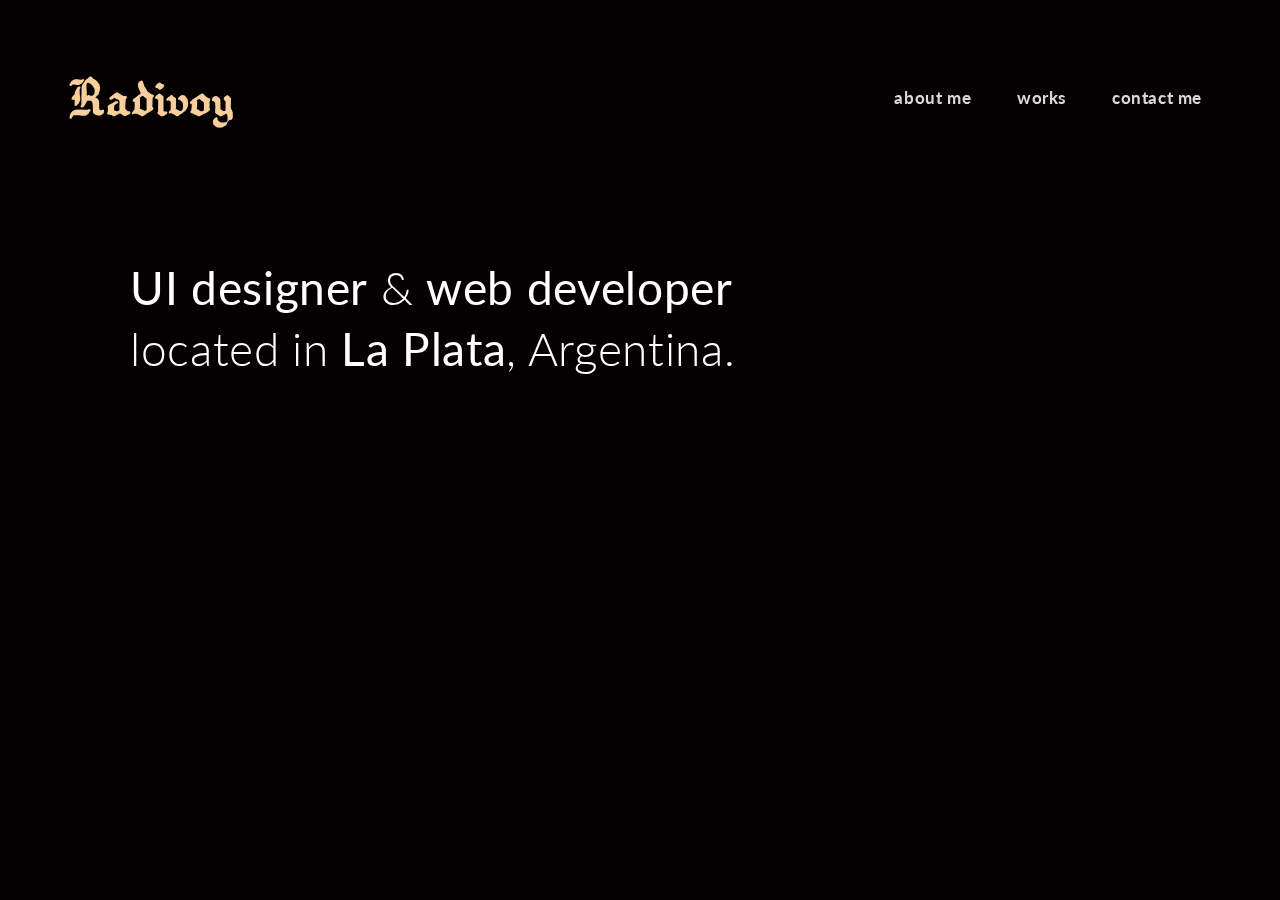
<file: index.html>
<!DOCTYPE html>
<!--[if lt IE 7 ]> <html class="ie ie6 ie-lt10 ie-lt9 ie-lt8 ie-lt7 no-js" lang="en-GB"> <![endif]--><!--[if IE 7 ]>    <html class="ie ie7 ie-lt10 ie-lt9 ie-lt8 no-js" lang="en-GB"> <![endif]--><!--[if IE 8 ]>    <html class="ie ie8 ie-lt10 ie-lt9 no-js" lang="en-GB"> <![endif]--><!--[if IE 9 ]>    <html class="ie ie9 ie-lt10 no-js" lang="en-GB"> <![endif]--><!--[if gt IE 9]><!--><html class="no-js" lang="en-GB">
<!--<![endif]-->
<!-- the "no-js" class is for Modernizr. -->

<head id="www-sitename-com" data-template-set="html5-reset-wordpress-theme">

	<meta charset="UTF-8">

	<!-- Always force latest IE rendering engine (even in intranet) -->
	<!--[if IE ]>
	<meta http-equiv="X-UA-Compatible" content="IE=edge">
	<![endif]-->

	
	<title>Radivoy</title>

	<meta name="title" content="Radivoy">

	<!--Google will often use this as its description of your page/site. Make it good.-->
	<meta name="description" content="UI designer &amp; web developer">

	<meta http-equiv="Content-Security-Policy" content="upgrade-insecure-requests">

	<meta name="viewport" content="initial-scale=1, maximum-scale=1">

		

	<meta name="Copyright" content="Copyright &copy; Radivoy 2022. All Rights Reserved.">

	<link rel="profile" href="http://gmpg.org/xfn/11">
	<link rel="pingback" href="https://radivoy.github.io/radivoy_static/xmlrpc.php">
	<link rel="icon" type="image/gif" href="https://radivoy.github.io/radivoy_static/wp-content/themes/radivoy/imgs/r.gif">

	<meta name="robots" content="max-image-preview:large">
<link rel="alternate" href="https://radivoy.github.io/radivoy_static/es/" hreflang="es">
<link rel="alternate" href="https://radivoy.github.io/radivoy_static/" hreflang="en">
<link rel="dns-prefetch" href="//ajax.googleapis.com">
<link rel="dns-prefetch" href="//www.google.com">
<link rel="dns-prefetch" href="//fonts.googleapis.com">
<link rel="dns-prefetch" href="//use.fontawesome.com">
<link rel="dns-prefetch" href="//s.w.org">
<link rel="alternate" type="application/rss+xml" title="Radivoy &raquo; Feed" href="https://radivoy.github.io/radivoy_static/feed/">
<link rel="alternate" type="application/rss+xml" title="Radivoy &raquo; Comments Feed" href="https://radivoy.github.io/radivoy_static/comments/feed/">
		<script type="text/javascript">
			window._wpemojiSettings = {"baseUrl":"https:\/\/s.w.org\/images\/core\/emoji\/13.1.0\/72x72\/","ext":".png","svgUrl":"https:\/\/s.w.org\/images\/core\/emoji\/13.1.0\/svg\/","svgExt":".svg","source":{"concatemoji":"https:\/\/radivoy.github.io\/radivoy_static\/wp-includes\/js\/wp-emoji-release.min.js?ver=5.8.3"}};
			!function(e,a,t){var n,r,o,i=a.createElement("canvas"),p=i.getContext&&i.getContext("2d");function s(e,t){var a=String.fromCharCode;p.clearRect(0,0,i.width,i.height),p.fillText(a.apply(this,e),0,0);e=i.toDataURL();return p.clearRect(0,0,i.width,i.height),p.fillText(a.apply(this,t),0,0),e===i.toDataURL()}function c(e){var t=a.createElement("script");t.src=e,t.defer=t.type="text/javascript",a.getElementsByTagName("head")[0].appendChild(t)}for(o=Array("flag","emoji"),t.supports={everything:!0,everythingExceptFlag:!0},r=0;r<o.length;r++)t.supports[o[r]]=function(e){if(!p||!p.fillText)return!1;switch(p.textBaseline="top",p.font="600 32px Arial",e){case"flag":return s([127987,65039,8205,9895,65039],[127987,65039,8203,9895,65039])?!1:!s([55356,56826,55356,56819],[55356,56826,8203,55356,56819])&&!s([55356,57332,56128,56423,56128,56418,56128,56421,56128,56430,56128,56423,56128,56447],[55356,57332,8203,56128,56423,8203,56128,56418,8203,56128,56421,8203,56128,56430,8203,56128,56423,8203,56128,56447]);case"emoji":return!s([10084,65039,8205,55357,56613],[10084,65039,8203,55357,56613])}return!1}(o[r]),t.supports.everything=t.supports.everything&&t.supports[o[r]],"flag"!==o[r]&&(t.supports.everythingExceptFlag=t.supports.everythingExceptFlag&&t.supports[o[r]]);t.supports.everythingExceptFlag=t.supports.everythingExceptFlag&&!t.supports.flag,t.DOMReady=!1,t.readyCallback=function(){t.DOMReady=!0},t.supports.everything||(n=function(){t.readyCallback()},a.addEventListener?(a.addEventListener("DOMContentLoaded",n,!1),e.addEventListener("load",n,!1)):(e.attachEvent("onload",n),a.attachEvent("onreadystatechange",function(){"complete"===a.readyState&&t.readyCallback()})),(n=t.source||{}).concatemoji?c(n.concatemoji):n.wpemoji&&n.twemoji&&(c(n.twemoji),c(n.wpemoji)))}(window,document,window._wpemojiSettings);
		</script>
		<style type="text/css">img.wp-smiley,
img.emoji {
	display: inline !important;
	border: none !important;
	box-shadow: none !important;
	height: 1em !important;
	width: 1em !important;
	margin: 0 .07em !important;
	vertical-align: -0.1em !important;
	background: none !important;
	padding: 0 !important;
}</style>
	<link rel="stylesheet" id="wp-block-library-css" href="https://radivoy.github.io/radivoy_static/wp-includes/css/dist/block-library/style.min.css?ver=5.8.3" type="text/css" media="all">
<link rel="stylesheet" id="contact-form-7-css" href="https://radivoy.github.io/radivoy_static/wp-content/plugins/contact-form-7/includes/css/styles.css?ver=5.5.3" type="text/css" media="all">
<link rel="stylesheet" id="html5reset-reset-css" href="https://radivoy.github.io/radivoy_static/wp-content/themes/radivoy/reset.css?ver=5.8.3" type="text/css" media="all">
<link rel="stylesheet" id="html5reset-style-css" href="https://radivoy.github.io/radivoy_static/wp-content/themes/radivoy/style.css?a=5917&#038;ver=5.8.3" type="text/css" media="all">
<link rel="stylesheet" id="lato-css" href="https://fonts.googleapis.com/css?family=Lato%3A300%2C400%2C700&#038;display=swap&#038;ver=5.8.3" type="text/css" media="all">
<link rel="stylesheet" id="fontawesome-css" href="https://use.fontawesome.com/releases/v5.11.2/css/all.css?ver=5.8.3" type="text/css" media="all">
<script type="text/javascript" src="https://ajax.googleapis.com/ajax/libs/jquery/1.12.4/jquery.min.js?ver=5.8.3" id="jquery-js"></script>
<script type="text/javascript" src="https://radivoy.github.io/radivoy_static/wp-content/themes/radivoy/js/prefixfree.min.js?ver=5.8.3" id="prefixfree-js"></script>
<script type="text/javascript" src="https://radivoy.github.io/radivoy_static/wp-content/themes/radivoy/js/functions.js?ver=5.8.3" id="functions-js"></script>
<link rel="https://api.w.org/" href="https://radivoy.github.io/radivoy_static/wp-json/">
<link rel="EditURI" type="application/rsd+xml" title="RSD" href="https://radivoy.github.io/radivoy_static/xmlrpc.php?rsd">
<link rel="wlwmanifest" type="application/wlwmanifest+xml" href="https://radivoy.github.io/radivoy_static/wp-includes/wlwmanifest.xml"> 
<meta name="generator" content="WordPress 5.8.3">
<style type="text/css">.recentcomments a{display:inline !important;padding:0 !important;margin:0 !important;}</style>
<noscript><style>.lazyload[data-src]{display:none !important;}</style></noscript>
<style>.lazyload{background-image:none !important;}.lazyload:before{background-image:none !important;}</style>
	<!-- Google Tag Manager -->
	<script>(function(w,d,s,l,i){w[l]=w[l]||[];w[l].push({'gtm.start':
	new Date().getTime(),event:'gtm.js'});var f=d.getElementsByTagName(s)[0],
	j=d.createElement(s),dl=l!='dataLayer'?'&l='+l:'';j.async=true;j.src=
	'https://www.googletagmanager.com/gtm.js?id='+i+dl;f.parentNode.insertBefore(j,f);
	})(window,document,'script','dataLayer','GTM-PTJFQFP');</script>
	<!-- End Google Tag Manager -->

</head>

<body class="home blog">
<script data-cfasync="false">var ewww_webp_supported=false;</script>

	<!-- Google Tag Manager (noscript) -->
	<noscript><iframe height="0" width="0" style="display:none;visibility:hidden" data-src="https://www.googletagmanager.com/ns.html?id=GTM-PTJFQFP" class="lazyload"></iframe></noscript>
	<!-- End Google Tag Manager (noscript) -->

	<div class="precover"></div>
	<div class="cover"></div>
	<div id="wrapper">

		<header id="header" role="banner">
			<div class="logo">
				<a href="https://radivoy.github.io/radivoy_static" title="Radivoy">
				 
					<img src="https://radivoy.github.io/radivoy_static/wp-content/themes/radivoy/imgs/radivoy.svg">
								</a>
			</div>
		</header>

		<nav id="nav" role="navigation">

			<ul>
				<li class="page_item page-item-19"><a href="https://radivoy.github.io/radivoy_static/about-me/">About me</a></li>
<li class="page_item page-item-21"><a href="https://radivoy.github.io/radivoy_static/works/">Works</a></li>
				<li><a href="mailto:radivoy@gmail.com" class="contactme" title="Contact me">Contact me</a></li>
			</ul>
			
			<div id="social" class="source-org vcard copyright" role="contentinfo">
				<a href="https://www.linkedin.com/in/radivoy/" target="_blank" title="Linkedin">
					<i class="fab fa-linkedin"></i> Linkedin
				</a>
				<a href="https://dribbble.com/radivoy" target="_blank" title="Dribbble">
					<i class="fab fa-dribbble"></i> Dribbble
				</a>
			</div>
			
		</nav>

		<div class="nav-toggle">
			<span></span>
		</div>


<div class="welcome animated">
    <div class="centered">
        <p></p>
<h1>
<strong>UI designer</strong> &amp; <strong>web developer</strong>
</h1>
<h2>located in <strong>La Plata</strong>, Argentina.</h2>
<h3>My name is <strong>Juan Pedro Radivoy</strong> and I’m a multi-purpose designer, centered in User Interface and Web Design, with more than 10 years of experience in the field and eager to continue learning.</h3>
<p>Learn more <strong><a href="https://radivoy.com/about-me/">about me</a></strong> or check the <strong><a href="https://radivoy.com/works/">projects</a> </strong>I’ve worked at.</p>
<p></p>    </div>
    <div class="yo">
        <video playsinline muted loop autoplay width="690" height="724" poster="https://radivoy.github.io/radivoy_static/wp-content/themes/radivoy/imgs/yo2.png">
            <source src="https://radivoy.github.io/radivoy_static/wp-content/themes/radivoy/imgs/yofinal.webm" type="video/webm">
            <source src="https://radivoy.github.io/radivoy_static/wp-content/themes/radivoy/imgs/yofinal.mp4" type="video/mp4">
        </video>
   </div>
</div>


					<footer id="footer" class="source-org vcard copyright" role="contentinfo">
				<a href="https://www.linkedin.com/in/radivoy/" target="_blank" title="Linkedin">
					<i class="fab fa-linkedin"></i> Linkedin
				</a>
				<a href="https://dribbble.com/radivoy" target="_blank" title="Dribbble">
					<i class="fab fa-dribbble"></i> Dribbble
				</a>
			</footer>
		
	</div>

	<!-- Global site tag (gtag.js) - Google Analytics -->
	<script async src="https://www.googletagmanager.com/gtag/js?id=UA-55313640-2"></script>
	<script>
	window.dataLayer = window.dataLayer || [];
	function gtag(){dataLayer.push(arguments);}
	gtag('js', new Date());

	gtag('config', 'UA-55313640-2');
	</script>


	<script type="text/javascript" id="eio-lazy-load-js-before">
var eio_lazy_vars = {"exactdn_domain":"","skip_autoscale":0,"threshold":0};
</script>
<script type="text/javascript" src="https://radivoy.github.io/radivoy_static/wp-content/plugins/ewww-image-optimizer/includes/lazysizes.min.js?ver=1.1" id="eio-lazy-load-js"></script>
<script type="text/javascript" src="https://radivoy.github.io/radivoy_static/wp-includes/js/dist/vendor/regenerator-runtime.min.js?ver=0.13.7" id="regenerator-runtime-js"></script>
<script type="text/javascript" src="https://radivoy.github.io/radivoy_static/wp-includes/js/dist/vendor/wp-polyfill.min.js?ver=3.15.0" id="wp-polyfill-js"></script>
<script type="text/javascript" id="contact-form-7-js-extra">
/* <![CDATA[ */
var wpcf7 = {"api":{"root":"https:\/\/radivoy.github.io\/radivoy_static\/wp-json\/","namespace":"contact-form-7\/v1"}};
/* ]]> */
</script>
<script type="text/javascript" src="https://radivoy.github.io/radivoy_static/wp-content/plugins/contact-form-7/includes/js/index.js?ver=5.5.3" id="contact-form-7-js"></script>
<script type="text/javascript" src="https://www.google.com/recaptcha/api.js?render=6LcUEtgZAAAAADR7FDYfp8VqdifPRStluQrEq0DK&#038;ver=3.0" id="google-recaptcha-js"></script>
<script type="text/javascript" id="wpcf7-recaptcha-js-extra">
/* <![CDATA[ */
var wpcf7_recaptcha = {"sitekey":"6LcUEtgZAAAAADR7FDYfp8VqdifPRStluQrEq0DK","actions":{"homepage":"homepage","contactform":"contactform"}};
/* ]]> */
</script>
<script type="text/javascript" src="https://radivoy.github.io/radivoy_static/wp-content/plugins/contact-form-7/modules/recaptcha/index.js?ver=5.5.3" id="wpcf7-recaptcha-js"></script>
<script type="text/javascript" src="https://radivoy.github.io/radivoy_static/wp-includes/js/wp-embed.min.js?ver=5.8.3" id="wp-embed-js"></script>
</body>

</html>
</file>
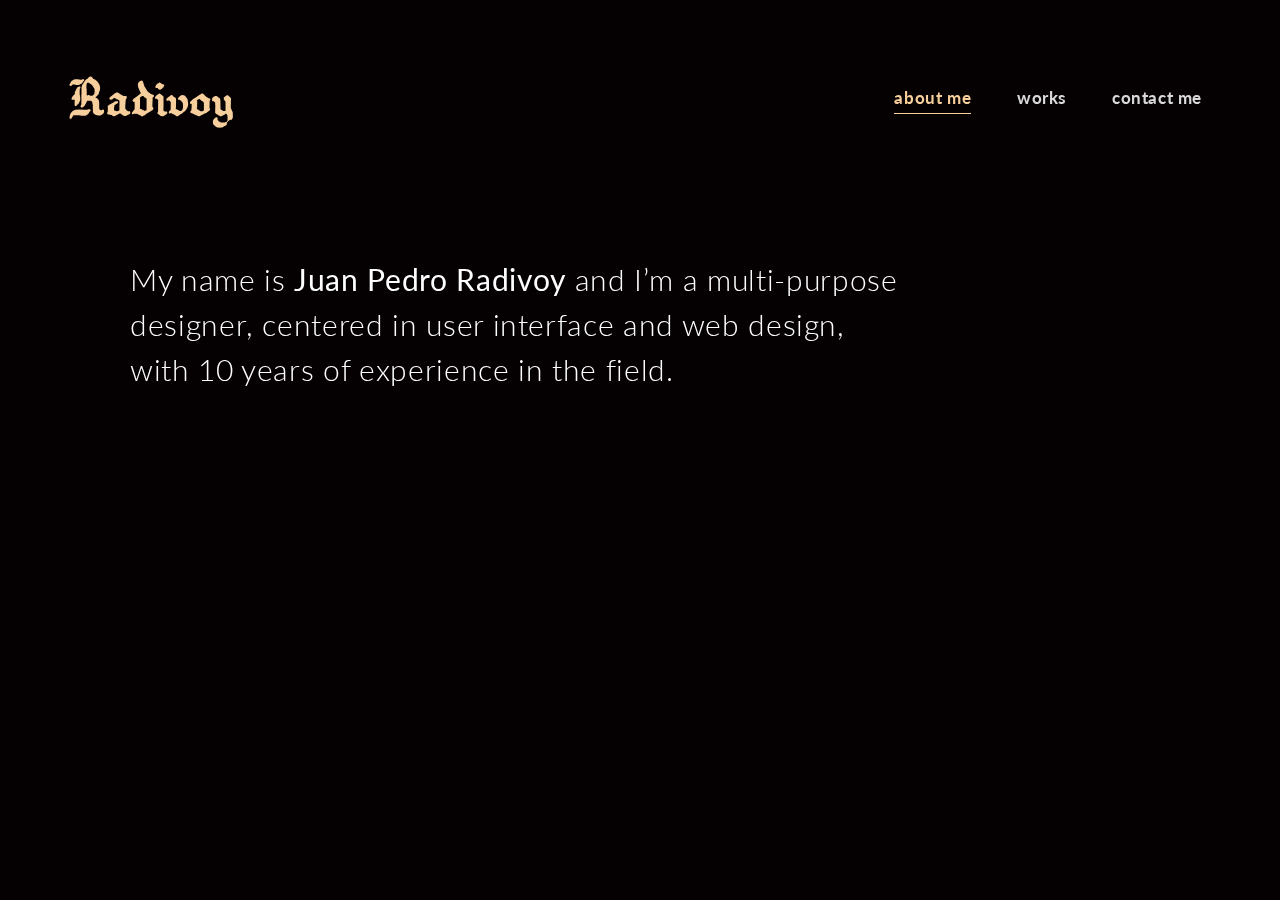
<file: about-me/index.html>
<!DOCTYPE html>
<!--[if lt IE 7 ]> <html class="ie ie6 ie-lt10 ie-lt9 ie-lt8 ie-lt7 no-js" lang="en-GB"> <![endif]--><!--[if IE 7 ]>    <html class="ie ie7 ie-lt10 ie-lt9 ie-lt8 no-js" lang="en-GB"> <![endif]--><!--[if IE 8 ]>    <html class="ie ie8 ie-lt10 ie-lt9 no-js" lang="en-GB"> <![endif]--><!--[if IE 9 ]>    <html class="ie ie9 ie-lt10 no-js" lang="en-GB"> <![endif]--><!--[if gt IE 9]><!--><html class="no-js" lang="en-GB">
<!--<![endif]-->
<!-- the "no-js" class is for Modernizr. -->

<head id="www-sitename-com" data-template-set="html5-reset-wordpress-theme">

	<meta charset="UTF-8">

	<!-- Always force latest IE rendering engine (even in intranet) -->
	<!--[if IE ]>
	<meta http-equiv="X-UA-Compatible" content="IE=edge">
	<![endif]-->

	
	<title>Radivoy</title>

	<meta name="title" content="Radivoy">

	<!--Google will often use this as its description of your page/site. Make it good.-->
	<meta name="description" content="UI designer &amp; web developer">

	<meta http-equiv="Content-Security-Policy" content="upgrade-insecure-requests">

	<meta name="viewport" content="initial-scale=1, maximum-scale=1">

		

	<meta name="Copyright" content="Copyright &copy; Radivoy 2022. All Rights Reserved.">

	<link rel="profile" href="http://gmpg.org/xfn/11">
	<link rel="pingback" href="https://radivoy.github.io/radivoy_static/xmlrpc.php">
	<link rel="icon" type="image/gif" href="https://radivoy.github.io/radivoy_static/wp-content/themes/radivoy/imgs/r.gif">

	<meta name="robots" content="max-image-preview:large">
<link rel="dns-prefetch" href="//ajax.googleapis.com">
<link rel="dns-prefetch" href="//www.google.com">
<link rel="dns-prefetch" href="//fonts.googleapis.com">
<link rel="dns-prefetch" href="//use.fontawesome.com">
<link rel="dns-prefetch" href="//s.w.org">
<link rel="alternate" type="application/rss+xml" title="Radivoy &raquo; Feed" href="https://radivoy.github.io/radivoy_static/feed/">
<link rel="alternate" type="application/rss+xml" title="Radivoy &raquo; Comments Feed" href="https://radivoy.github.io/radivoy_static/comments/feed/">
		<script type="text/javascript">
			window._wpemojiSettings = {"baseUrl":"https:\/\/s.w.org\/images\/core\/emoji\/13.1.0\/72x72\/","ext":".png","svgUrl":"https:\/\/s.w.org\/images\/core\/emoji\/13.1.0\/svg\/","svgExt":".svg","source":{"concatemoji":"https:\/\/radivoy.github.io\/radivoy_static\/wp-includes\/js\/wp-emoji-release.min.js?ver=5.8.3"}};
			!function(e,a,t){var n,r,o,i=a.createElement("canvas"),p=i.getContext&&i.getContext("2d");function s(e,t){var a=String.fromCharCode;p.clearRect(0,0,i.width,i.height),p.fillText(a.apply(this,e),0,0);e=i.toDataURL();return p.clearRect(0,0,i.width,i.height),p.fillText(a.apply(this,t),0,0),e===i.toDataURL()}function c(e){var t=a.createElement("script");t.src=e,t.defer=t.type="text/javascript",a.getElementsByTagName("head")[0].appendChild(t)}for(o=Array("flag","emoji"),t.supports={everything:!0,everythingExceptFlag:!0},r=0;r<o.length;r++)t.supports[o[r]]=function(e){if(!p||!p.fillText)return!1;switch(p.textBaseline="top",p.font="600 32px Arial",e){case"flag":return s([127987,65039,8205,9895,65039],[127987,65039,8203,9895,65039])?!1:!s([55356,56826,55356,56819],[55356,56826,8203,55356,56819])&&!s([55356,57332,56128,56423,56128,56418,56128,56421,56128,56430,56128,56423,56128,56447],[55356,57332,8203,56128,56423,8203,56128,56418,8203,56128,56421,8203,56128,56430,8203,56128,56423,8203,56128,56447]);case"emoji":return!s([10084,65039,8205,55357,56613],[10084,65039,8203,55357,56613])}return!1}(o[r]),t.supports.everything=t.supports.everything&&t.supports[o[r]],"flag"!==o[r]&&(t.supports.everythingExceptFlag=t.supports.everythingExceptFlag&&t.supports[o[r]]);t.supports.everythingExceptFlag=t.supports.everythingExceptFlag&&!t.supports.flag,t.DOMReady=!1,t.readyCallback=function(){t.DOMReady=!0},t.supports.everything||(n=function(){t.readyCallback()},a.addEventListener?(a.addEventListener("DOMContentLoaded",n,!1),e.addEventListener("load",n,!1)):(e.attachEvent("onload",n),a.attachEvent("onreadystatechange",function(){"complete"===a.readyState&&t.readyCallback()})),(n=t.source||{}).concatemoji?c(n.concatemoji):n.wpemoji&&n.twemoji&&(c(n.twemoji),c(n.wpemoji)))}(window,document,window._wpemojiSettings);
		</script>
		<style type="text/css">img.wp-smiley,
img.emoji {
	display: inline !important;
	border: none !important;
	box-shadow: none !important;
	height: 1em !important;
	width: 1em !important;
	margin: 0 .07em !important;
	vertical-align: -0.1em !important;
	background: none !important;
	padding: 0 !important;
}</style>
	<link rel="stylesheet" id="wp-block-library-css" href="https://radivoy.github.io/radivoy_static/wp-includes/css/dist/block-library/style.min.css?ver=5.8.3" type="text/css" media="all">
<link rel="stylesheet" id="contact-form-7-css" href="https://radivoy.github.io/radivoy_static/wp-content/plugins/contact-form-7/includes/css/styles.css?ver=5.5.3" type="text/css" media="all">
<link rel="stylesheet" id="html5reset-reset-css" href="https://radivoy.github.io/radivoy_static/wp-content/themes/radivoy/reset.css?ver=5.8.3" type="text/css" media="all">
<link rel="stylesheet" id="html5reset-style-css" href="https://radivoy.github.io/radivoy_static/wp-content/themes/radivoy/style.css?a=4878&#038;ver=5.8.3" type="text/css" media="all">
<link rel="stylesheet" id="lato-css" href="https://fonts.googleapis.com/css?family=Lato%3A300%2C400%2C700&#038;display=swap&#038;ver=5.8.3" type="text/css" media="all">
<link rel="stylesheet" id="fontawesome-css" href="https://use.fontawesome.com/releases/v5.11.2/css/all.css?ver=5.8.3" type="text/css" media="all">
<script type="text/javascript" src="https://ajax.googleapis.com/ajax/libs/jquery/1.12.4/jquery.min.js?ver=5.8.3" id="jquery-js"></script>
<script type="text/javascript" src="https://radivoy.github.io/radivoy_static/wp-content/themes/radivoy/js/prefixfree.min.js?ver=5.8.3" id="prefixfree-js"></script>
<script type="text/javascript" src="https://radivoy.github.io/radivoy_static/wp-content/themes/radivoy/js/functions.js?ver=5.8.3" id="functions-js"></script>
<link rel="https://api.w.org/" href="https://radivoy.github.io/radivoy_static/wp-json/">
<link rel="alternate" type="application/json" href="https://radivoy.github.io/radivoy_static/wp-json/wp/v2/pages/19">
<link rel="EditURI" type="application/rsd+xml" title="RSD" href="https://radivoy.github.io/radivoy_static/xmlrpc.php?rsd">
<link rel="wlwmanifest" type="application/wlwmanifest+xml" href="https://radivoy.github.io/radivoy_static/wp-includes/wlwmanifest.xml"> 
<meta name="generator" content="WordPress 5.8.3">
<link rel="canonical" href="https://radivoy.github.io/radivoy_static/about-me/">
<link rel="shortlink" href="https://radivoy.github.io/radivoy_static/?p=19">
<link rel="alternate" type="application/json+oembed" href="https://radivoy.github.io/radivoy_static/wp-json/oembed/1.0/embed?url=https%3A%2F%2Fradivoy.github.io%2Fradivoy_static%2Fabout-me%2F">
<link rel="alternate" type="text/xml+oembed" href="https://radivoy.github.io/radivoy_static/wp-json/oembed/1.0/embed?url=https%3A%2F%2Fradivoy.github.io%2Fradivoy_static%2Fabout-me%2F&#038;format=xml">
<style type="text/css">.recentcomments a{display:inline !important;padding:0 !important;margin:0 !important;}</style>
<noscript><style>.lazyload[data-src]{display:none !important;}</style></noscript>
<style>.lazyload{background-image:none !important;}.lazyload:before{background-image:none !important;}</style>
	<!-- Google Tag Manager -->
	<script>(function(w,d,s,l,i){w[l]=w[l]||[];w[l].push({'gtm.start':
	new Date().getTime(),event:'gtm.js'});var f=d.getElementsByTagName(s)[0],
	j=d.createElement(s),dl=l!='dataLayer'?'&l='+l:'';j.async=true;j.src=
	'https://www.googletagmanager.com/gtm.js?id='+i+dl;f.parentNode.insertBefore(j,f);
	})(window,document,'script','dataLayer','GTM-PTJFQFP');</script>
	<!-- End Google Tag Manager -->

</head>

<body class="page-template-default page page-id-19">
<script data-cfasync="false">var ewww_webp_supported=false;</script>

	<!-- Google Tag Manager (noscript) -->
	<noscript><iframe height="0" width="0" style="display:none;visibility:hidden" data-src="https://www.googletagmanager.com/ns.html?id=GTM-PTJFQFP" class="lazyload"></iframe></noscript>
	<!-- End Google Tag Manager (noscript) -->

	<div class="precover"></div>
	<div class="cover"></div>
	<div id="wrapper">

		<header id="header" role="banner">
			<div class="logo">
				<a href="https://radivoy.github.io/radivoy_static" title="Radivoy">
				 
					<img src="https://radivoy.github.io/radivoy_static/wp-content/themes/radivoy/imgs/radivoy.svg">
								</a>
			</div>
		</header>

		<nav id="nav" role="navigation">

			<ul>
				<li class="page_item page-item-19 current_page_item"><a href="https://radivoy.github.io/radivoy_static/about-me/" aria-current="page">About me</a></li>
<li class="page_item page-item-21"><a href="https://radivoy.github.io/radivoy_static/works/">Works</a></li>
				<li><a href="mailto:radivoy@gmail.com" class="contactme" title="Contact me">Contact me</a></li>
			</ul>
			
			<div id="social" class="source-org vcard copyright" role="contentinfo">
				<a href="https://www.linkedin.com/in/radivoy/" target="_blank" title="Linkedin">
					<i class="fab fa-linkedin"></i> Linkedin
				</a>
				<a href="https://dribbble.com/radivoy" target="_blank" title="Dribbble">
					<i class="fab fa-dribbble"></i> Dribbble
				</a>
			</div>
			
		</nav>

		<div class="nav-toggle">
			<span></span>
		</div>


			
		<article class="post post-19" id="post">			
			
				<div class="page-content animated">
					<div class="centered">
												<h1>My name is <strong>Juan Pedro Radivoy</strong> and I’m a multi-purpose designer, centered in user interface and web design, with 10 years of experience in the field.</h1>
<p>I had the privilege to collaborate with important brands, both local and global, such as Nestlé, Camel, Alitalia, Primor, TEDxRíodelaPlata, Ledesma, Cruz Roja Argentina and Estudiantes de La Plata, among others.</p>
<p>I love design and coding, and I try to learn and discover new things every day to create unique visuals and experiencies. In my spare time I love composing music, reading and playing video games.</p>
<p>download my <a href="https://radivoy.github.io/radivoy_static/wp-content/themes/radivoy/imgs/radivoy_resume.pdf">resumé</a></p>
					</div>
											<div class="yo">
						<video playsinline muted loop autoplay width="690" height="724" poster="https://radivoy.github.io/radivoy_static/wp-content/themes/radivoy/imgs/yo2.png">
							<source src="https://radivoy.github.io/radivoy_static/wp-content/themes/radivoy/imgs/yofinal.webm" type="video/webm">
							<source src="https://radivoy.github.io/radivoy_static/wp-content/themes/radivoy/imgs/yofinal.mp4" type="video/mp4">
						</video>
						</div>
									</div>

			
		</article>
		

		

					<footer id="footer" class="source-org vcard copyright" role="contentinfo">
				<a href="https://www.linkedin.com/in/radivoy/" target="_blank" title="Linkedin">
					<i class="fab fa-linkedin"></i> Linkedin
				</a>
				<a href="https://dribbble.com/radivoy" target="_blank" title="Dribbble">
					<i class="fab fa-dribbble"></i> Dribbble
				</a>
			</footer>
		
	</div>

	<!-- Global site tag (gtag.js) - Google Analytics -->
	<script async src="https://www.googletagmanager.com/gtag/js?id=UA-55313640-2"></script>
	<script>
	window.dataLayer = window.dataLayer || [];
	function gtag(){dataLayer.push(arguments);}
	gtag('js', new Date());

	gtag('config', 'UA-55313640-2');
	</script>


	<script type="text/javascript" id="eio-lazy-load-js-before">
var eio_lazy_vars = {"exactdn_domain":"","skip_autoscale":0,"threshold":0};
</script>
<script type="text/javascript" src="https://radivoy.github.io/radivoy_static/wp-content/plugins/ewww-image-optimizer/includes/lazysizes.min.js?ver=1.1" id="eio-lazy-load-js"></script>
<script type="text/javascript" src="https://radivoy.github.io/radivoy_static/wp-includes/js/dist/vendor/regenerator-runtime.min.js?ver=0.13.7" id="regenerator-runtime-js"></script>
<script type="text/javascript" src="https://radivoy.github.io/radivoy_static/wp-includes/js/dist/vendor/wp-polyfill.min.js?ver=3.15.0" id="wp-polyfill-js"></script>
<script type="text/javascript" id="contact-form-7-js-extra">
/* <![CDATA[ */
var wpcf7 = {"api":{"root":"https:\/\/radivoy.github.io\/radivoy_static\/wp-json\/","namespace":"contact-form-7\/v1"}};
/* ]]> */
</script>
<script type="text/javascript" src="https://radivoy.github.io/radivoy_static/wp-content/plugins/contact-form-7/includes/js/index.js?ver=5.5.3" id="contact-form-7-js"></script>
<script type="text/javascript" src="https://www.google.com/recaptcha/api.js?render=6LcUEtgZAAAAADR7FDYfp8VqdifPRStluQrEq0DK&#038;ver=3.0" id="google-recaptcha-js"></script>
<script type="text/javascript" id="wpcf7-recaptcha-js-extra">
/* <![CDATA[ */
var wpcf7_recaptcha = {"sitekey":"6LcUEtgZAAAAADR7FDYfp8VqdifPRStluQrEq0DK","actions":{"homepage":"homepage","contactform":"contactform"}};
/* ]]> */
</script>
<script type="text/javascript" src="https://radivoy.github.io/radivoy_static/wp-content/plugins/contact-form-7/modules/recaptcha/index.js?ver=5.5.3" id="wpcf7-recaptcha-js"></script>
<script type="text/javascript" src="https://radivoy.github.io/radivoy_static/wp-includes/js/wp-embed.min.js?ver=5.8.3" id="wp-embed-js"></script>
</body>

</html>
</file>
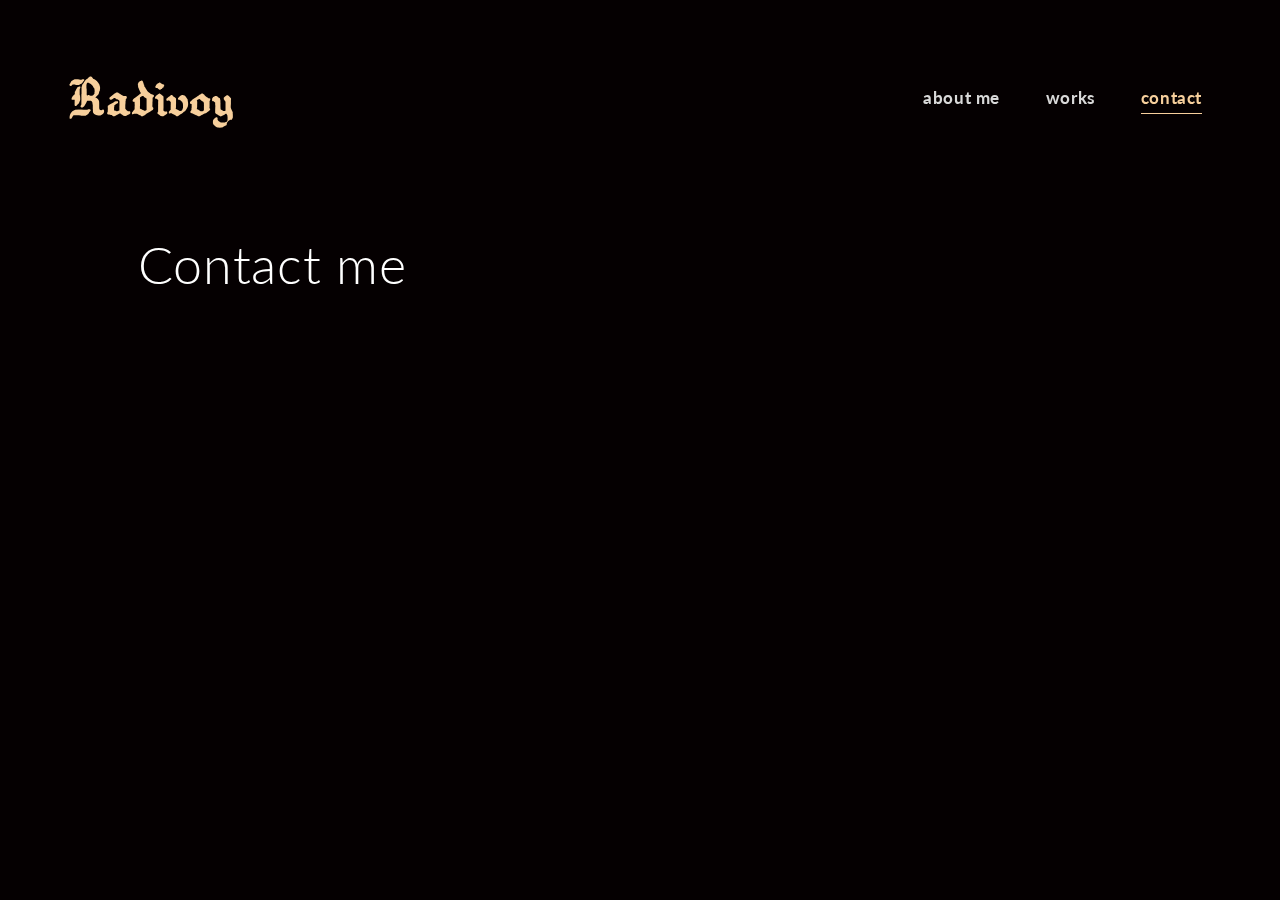
<file: contact/index.html>
<!DOCTYPE html>
<!--[if lt IE 7 ]> <html class="ie ie6 ie-lt10 ie-lt9 ie-lt8 ie-lt7 no-js" lang="en-GB"> <![endif]--><!--[if IE 7 ]>    <html class="ie ie7 ie-lt10 ie-lt9 ie-lt8 no-js" lang="en-GB"> <![endif]--><!--[if IE 8 ]>    <html class="ie ie8 ie-lt10 ie-lt9 no-js" lang="en-GB"> <![endif]--><!--[if IE 9 ]>    <html class="ie ie9 ie-lt10 no-js" lang="en-GB"> <![endif]--><!--[if gt IE 9]><!--><html class="no-js" lang="en-GB">
<!--<![endif]-->
<!-- the "no-js" class is for Modernizr. -->

<head id="www-sitename-com" data-template-set="html5-reset-wordpress-theme">

	<meta charset="UTF-8">

	<!-- Always force latest IE rendering engine (even in intranet) -->
	<!--[if IE ]>
	<meta http-equiv="X-UA-Compatible" content="IE=edge">
	<![endif]-->

	
	<title>Radivoy</title>

	<meta name="title" content="Radivoy">

	<!--Google will often use this as its description of your page/site. Make it good.-->
	<meta name="description" content="UI designer &amp; web developer">

	<meta name="viewport" content="initial-scale=1, maximum-scale=1">

		

	<meta name="Copyright" content="Copyright &copy; Radivoy 2021. All Rights Reserved.">

	<link rel="profile" href="http://gmpg.org/xfn/11">
	<link rel="pingback" href="https://radivoy.github.io/radivoy_static/xmlrpc.php">
	<link rel="icon" type="image/gif" href="https://radivoy.github.io/radivoy_static/wp-content/themes/radivoy/imgs/r.gif">

	<meta name="robots" content="max-image-preview:large">
<link rel="dns-prefetch" href="//ajax.googleapis.com">
<link rel="dns-prefetch" href="//www.google.com">
<link rel="dns-prefetch" href="//fonts.googleapis.com">
<link rel="dns-prefetch" href="//use.fontawesome.com">
<link rel="dns-prefetch" href="//s.w.org">
<link rel="alternate" type="application/rss+xml" title="Radivoy &raquo; Feed" href="https://radivoy.github.io/radivoy_static/feed/">
<link rel="alternate" type="application/rss+xml" title="Radivoy &raquo; Comments Feed" href="https://radivoy.github.io/radivoy_static/comments/feed/">
		<script type="text/javascript">
			window._wpemojiSettings = {"baseUrl":"https:\/\/s.w.org\/images\/core\/emoji\/13.1.0\/72x72\/","ext":".png","svgUrl":"https:\/\/s.w.org\/images\/core\/emoji\/13.1.0\/svg\/","svgExt":".svg","source":{"concatemoji":"https:\/\/radivoy.github.io\/radivoy_static\/wp-includes\/js\/wp-emoji-release.min.js?ver=5.8"}};
			!function(e,a,t){var n,r,o,i=a.createElement("canvas"),p=i.getContext&&i.getContext("2d");function s(e,t){var a=String.fromCharCode;p.clearRect(0,0,i.width,i.height),p.fillText(a.apply(this,e),0,0);e=i.toDataURL();return p.clearRect(0,0,i.width,i.height),p.fillText(a.apply(this,t),0,0),e===i.toDataURL()}function c(e){var t=a.createElement("script");t.src=e,t.defer=t.type="text/javascript",a.getElementsByTagName("head")[0].appendChild(t)}for(o=Array("flag","emoji"),t.supports={everything:!0,everythingExceptFlag:!0},r=0;r<o.length;r++)t.supports[o[r]]=function(e){if(!p||!p.fillText)return!1;switch(p.textBaseline="top",p.font="600 32px Arial",e){case"flag":return s([127987,65039,8205,9895,65039],[127987,65039,8203,9895,65039])?!1:!s([55356,56826,55356,56819],[55356,56826,8203,55356,56819])&&!s([55356,57332,56128,56423,56128,56418,56128,56421,56128,56430,56128,56423,56128,56447],[55356,57332,8203,56128,56423,8203,56128,56418,8203,56128,56421,8203,56128,56430,8203,56128,56423,8203,56128,56447]);case"emoji":return!s([10084,65039,8205,55357,56613],[10084,65039,8203,55357,56613])}return!1}(o[r]),t.supports.everything=t.supports.everything&&t.supports[o[r]],"flag"!==o[r]&&(t.supports.everythingExceptFlag=t.supports.everythingExceptFlag&&t.supports[o[r]]);t.supports.everythingExceptFlag=t.supports.everythingExceptFlag&&!t.supports.flag,t.DOMReady=!1,t.readyCallback=function(){t.DOMReady=!0},t.supports.everything||(n=function(){t.readyCallback()},a.addEventListener?(a.addEventListener("DOMContentLoaded",n,!1),e.addEventListener("load",n,!1)):(e.attachEvent("onload",n),a.attachEvent("onreadystatechange",function(){"complete"===a.readyState&&t.readyCallback()})),(n=t.source||{}).concatemoji?c(n.concatemoji):n.wpemoji&&n.twemoji&&(c(n.twemoji),c(n.wpemoji)))}(window,document,window._wpemojiSettings);
		</script>
		<style type="text/css">img.wp-smiley,
img.emoji {
	display: inline !important;
	border: none !important;
	box-shadow: none !important;
	height: 1em !important;
	width: 1em !important;
	margin: 0 .07em !important;
	vertical-align: -0.1em !important;
	background: none !important;
	padding: 0 !important;
}</style>
	<link rel="stylesheet" id="wp-block-library-css" href="https://radivoy.github.io/radivoy_static/wp-includes/css/dist/block-library/style.min.css?ver=5.8" type="text/css" media="all">
<link rel="stylesheet" id="contact-form-7-css" href="https://radivoy.github.io/radivoy_static/wp-content/plugins/contact-form-7/includes/css/styles.css?ver=5.4.2" type="text/css" media="all">
<link rel="stylesheet" id="html5reset-reset-css" href="https://radivoy.github.io/radivoy_static/wp-content/themes/radivoy/reset.css?ver=5.8" type="text/css" media="all">
<link rel="stylesheet" id="html5reset-style-css" href="https://radivoy.github.io/radivoy_static/wp-content/themes/radivoy/style.css?a=7311&#038;ver=5.8" type="text/css" media="all">
<link rel="stylesheet" id="lato-css" href="https://fonts.googleapis.com/css?family=Lato%3A300%2C400%2C700&#038;display=swap&#038;ver=5.8" type="text/css" media="all">
<link rel="stylesheet" id="fontawesome-css" href="https://use.fontawesome.com/releases/v5.11.2/css/all.css?ver=5.8" type="text/css" media="all">
<script type="text/javascript" src="https://ajax.googleapis.com/ajax/libs/jquery/1.12.4/jquery.min.js?ver=5.8" id="jquery-js"></script>
<script type="text/javascript" src="https://radivoy.github.io/radivoy_static/wp-content/themes/radivoy/js/prefixfree.min.js?ver=5.8" id="prefixfree-js"></script>
<script type="text/javascript" src="https://radivoy.github.io/radivoy_static/wp-content/themes/radivoy/js/functions.js?ver=5.8" id="functions-js"></script>
<link rel="https://api.w.org/" href="https://radivoy.github.io/radivoy_static/wp-json/">
<link rel="alternate" type="application/json" href="https://radivoy.github.io/radivoy_static/wp-json/wp/v2/pages/23">
<link rel="EditURI" type="application/rsd+xml" title="RSD" href="https://radivoy.github.io/radivoy_static/xmlrpc.php?rsd">
<link rel="wlwmanifest" type="application/wlwmanifest+xml" href="https://radivoy.github.io/radivoy_static/wp-includes/wlwmanifest.xml"> 
<meta name="generator" content="WordPress 5.8">
<link rel="canonical" href="https://radivoy.github.io/radivoy_static/contact/">
<link rel="shortlink" href="https://radivoy.github.io/radivoy_static/?p=23">
<link rel="alternate" type="application/json+oembed" href="https://radivoy.github.io/radivoy_static/wp-json/oembed/1.0/embed?url=https%3A%2F%2Fradivoy.github.io%2Fradivoy_static%2Fcontact%2F">
<link rel="alternate" type="text/xml+oembed" href="https://radivoy.github.io/radivoy_static/wp-json/oembed/1.0/embed?url=https%3A%2F%2Fradivoy.github.io%2Fradivoy_static%2Fcontact%2F&#038;format=xml">
<style type="text/css">.recentcomments a{display:inline !important;padding:0 !important;margin:0 !important;}</style>
<noscript><style>.lazyload[data-src]{display:none !important;}</style></noscript>
<style>.lazyload{background-image:none !important;}.lazyload:before{background-image:none !important;}</style>
	<!-- Google Tag Manager -->
	<script>(function(w,d,s,l,i){w[l]=w[l]||[];w[l].push({'gtm.start':
	new Date().getTime(),event:'gtm.js'});var f=d.getElementsByTagName(s)[0],
	j=d.createElement(s),dl=l!='dataLayer'?'&l='+l:'';j.async=true;j.src=
	'https://www.googletagmanager.com/gtm.js?id='+i+dl;f.parentNode.insertBefore(j,f);
	})(window,document,'script','dataLayer','GTM-PTJFQFP');</script>
	<!-- End Google Tag Manager -->

</head>

<body class="page-template-default page page-id-23">
<script>var ewww_webp_supported=false;</script>

	<!-- Google Tag Manager (noscript) -->
	<noscript><iframe height="0" width="0" style="display:none;visibility:hidden" data-src="https://www.googletagmanager.com/ns.html?id=GTM-PTJFQFP" class="lazyload"></iframe></noscript>
	<!-- End Google Tag Manager (noscript) -->

	<div class="precover"></div>
	<div class="cover"></div>
	<div id="wrapper">

		<header id="header" role="banner">
			<div class="logo">
				<a href="https://radivoy.github.io/radivoy_static" title="Radivoy">
				 
					<img src="[data-uri]" data-src="https://radivoy.github.io/radivoy_static/wp-content/themes/radivoy/imgs/radivoy.svg" class="lazyload"><noscript><img src="https://radivoy.github.io/radivoy_static/wp-content/themes/radivoy/imgs/radivoy.svg" data-eio="l"></noscript>
								</a>
			</div>
		</header>

		<nav id="nav" role="navigation">

			<ul>
				<li class="page_item page-item-19"><a href="https://radivoy.github.io/radivoy_static/about-me/">About me</a></li>
<li class="page_item page-item-21"><a href="https://radivoy.github.io/radivoy_static/works/">Works</a></li>
<li class="page_item page-item-23 current_page_item"><a href="https://radivoy.github.io/radivoy_static/contact/" aria-current="page">Contact</a></li>
			</ul>
			
			<div id="social" class="source-org vcard copyright" role="contentinfo">
				<a href="https://www.linkedin.com/in/radivoy/" target="_blank" title="Linkedin">
					<i class="fab fa-linkedin"></i> Linkedin
				</a>
				<a href="https://dribbble.com/radivoy" target="_blank" title="Dribbble">
					<i class="fab fa-dribbble"></i> Dribbble
				</a>
			</div>
			
		</nav>

		<div class="nav-toggle">
			<span></span>
		</div>


			
		<article class="post post-23" id="post">			
			
				<div class="page-content animated">
					<div class="centered">
						 
							 								
								<h1 class="page-title">Contact me</h1>
																			<div role="form" class="wpcf7" id="wpcf7-f43-p23-o1" lang="en-GB" dir="ltr">
<div class="screen-reader-response">
<p role="status" aria-live="polite" aria-atomic="true"></p> <ul></ul>
</div>
<form action="https://radivoy.github.io/radivoy_static/contact/#wpcf7-f43-p23-o1" method="post" class="wpcf7-form init" novalidate="novalidate" data-status="init">
<div style="display: none;">
<input type="hidden" name="_wpcf7" value="43">
<input type="hidden" name="_wpcf7_version" value="5.4.2">
<input type="hidden" name="_wpcf7_locale" value="en_GB">
<input type="hidden" name="_wpcf7_unit_tag" value="wpcf7-f43-p23-o1">
<input type="hidden" name="_wpcf7_container_post" value="23">
<input type="hidden" name="_wpcf7_posted_data_hash" value="">
<input type="hidden" name="_wpcf7_recaptcha_response" value="">
</div>
<div class="contact animated">
<label> <span class="wpcf7-form-control-wrap nombre"><input type="text" name="nombre" value="" size="40" class="wpcf7-form-control wpcf7-text wpcf7-validates-as-required" aria-required="true" aria-invalid="false"></span> <strong>Name</strong> </label><br>
<label> <span class="wpcf7-form-control-wrap correo"><input type="email" name="correo" value="" size="40" class="wpcf7-form-control wpcf7-text wpcf7-email wpcf7-validates-as-required wpcf7-validates-as-email" aria-required="true" aria-invalid="false"></span> <strong>Email</strong></label>
<div class="textarea"> <span class="wpcf7-form-control-wrap mensaje"><textarea name="mensaje" cols="40" rows="10" class="wpcf7-form-control wpcf7-textarea" aria-invalid="false"></textarea></span> <strong>Message</strong>
</div>
<p><span class="link"><br>
<input type="submit" value="Send" class="wpcf7-form-control wpcf7-submit"><br>
</span>
</p>
</div>
<div class="wpcf7-response-output" aria-hidden="true"></div>
</form>
</div>
					</div>
									</div>

			
		</article>
		

		

					<footer id="footer" class="source-org vcard copyright" role="contentinfo">
				<a href="https://www.linkedin.com/in/radivoy/" target="_blank" title="Linkedin">
					<i class="fab fa-linkedin"></i> Linkedin
				</a>
				<a href="https://dribbble.com/radivoy" target="_blank" title="Dribbble">
					<i class="fab fa-dribbble"></i> Dribbble
				</a>
			</footer>
		
	</div>

	<!-- Global site tag (gtag.js) - Google Analytics -->
	<script async src="https://www.googletagmanager.com/gtag/js?id=UA-55313640-2"></script>
	<script>
	window.dataLayer = window.dataLayer || [];
	function gtag(){dataLayer.push(arguments);}
	gtag('js', new Date());

	gtag('config', 'UA-55313640-2');
	</script>


	<script type="text/javascript" id="eio-lazy-load-js-before">
var eio_lazy_vars = {"exactdn_domain":"","skip_autoscale":0,"threshold":0};
</script>
<script type="text/javascript" src="https://radivoy.github.io/radivoy_static/wp-content/plugins/ewww-image-optimizer/includes/lazysizes.min.js?ver=1.1" id="eio-lazy-load-js"></script>
<script type="text/javascript" src="https://radivoy.github.io/radivoy_static/wp-includes/js/dist/vendor/regenerator-runtime.min.js?ver=0.13.7" id="regenerator-runtime-js"></script>
<script type="text/javascript" src="https://radivoy.github.io/radivoy_static/wp-includes/js/dist/vendor/wp-polyfill.min.js?ver=3.15.0" id="wp-polyfill-js"></script>
<script type="text/javascript" id="contact-form-7-js-extra">
/* <![CDATA[ */
var wpcf7 = {"api":{"root":"https:\/\/radivoy.github.io\/radivoy_static\/wp-json\/","namespace":"contact-form-7\/v1"}};
/* ]]> */
</script>
<script type="text/javascript" src="https://radivoy.github.io/radivoy_static/wp-content/plugins/contact-form-7/includes/js/index.js?ver=5.4.2" id="contact-form-7-js"></script>
<script type="text/javascript" src="https://www.google.com/recaptcha/api.js?render=6LcUEtgZAAAAADR7FDYfp8VqdifPRStluQrEq0DK&#038;ver=3.0" id="google-recaptcha-js"></script>
<script type="text/javascript" id="wpcf7-recaptcha-js-extra">
/* <![CDATA[ */
var wpcf7_recaptcha = {"sitekey":"6LcUEtgZAAAAADR7FDYfp8VqdifPRStluQrEq0DK","actions":{"homepage":"homepage","contactform":"contactform"}};
/* ]]> */
</script>
<script type="text/javascript" src="https://radivoy.github.io/radivoy_static/wp-content/plugins/contact-form-7/modules/recaptcha/index.js?ver=5.4.2" id="wpcf7-recaptcha-js"></script>
<script type="text/javascript" src="https://radivoy.github.io/radivoy_static/wp-includes/js/wp-embed.min.js?ver=5.8" id="wp-embed-js"></script>
</body>

</html>
</file>
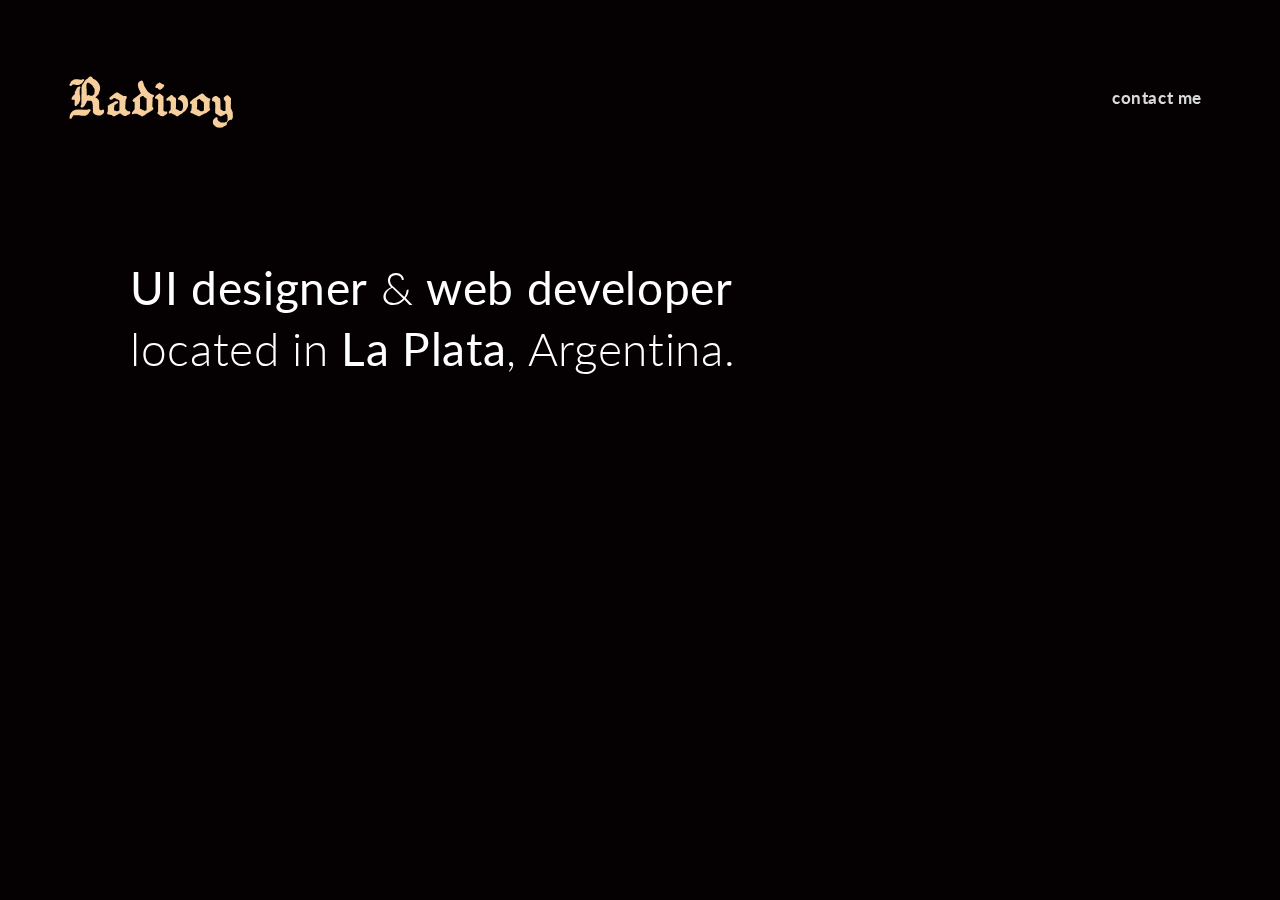
<file: es/index.html>
<!DOCTYPE html>
<!--[if lt IE 7 ]> <html class="ie ie6 ie-lt10 ie-lt9 ie-lt8 ie-lt7 no-js" lang="es-AR"> <![endif]--><!--[if IE 7 ]>    <html class="ie ie7 ie-lt10 ie-lt9 ie-lt8 no-js" lang="es-AR"> <![endif]--><!--[if IE 8 ]>    <html class="ie ie8 ie-lt10 ie-lt9 no-js" lang="es-AR"> <![endif]--><!--[if IE 9 ]>    <html class="ie ie9 ie-lt10 no-js" lang="es-AR"> <![endif]--><!--[if gt IE 9]><!--><html class="no-js" lang="es-AR">
<!--<![endif]-->
<!-- the "no-js" class is for Modernizr. -->

<head id="www-sitename-com" data-template-set="html5-reset-wordpress-theme">

	<meta charset="UTF-8">

	<!-- Always force latest IE rendering engine (even in intranet) -->
	<!--[if IE ]>
	<meta http-equiv="X-UA-Compatible" content="IE=edge">
	<![endif]-->

	
	<title>Radivoy</title>

	<meta name="title" content="Radivoy">

	<!--Google will often use this as its description of your page/site. Make it good.-->
	<meta name="description" content="UI designer &amp; web developer">

	<meta http-equiv="Content-Security-Policy" content="upgrade-insecure-requests">

	<meta name="viewport" content="initial-scale=1, maximum-scale=1">

		

	<meta name="Copyright" content="Copyright &copy; Radivoy 2022. All Rights Reserved.">

	<link rel="profile" href="http://gmpg.org/xfn/11">
	<link rel="pingback" href="https://radivoy.github.io/radivoy_static/xmlrpc.php">
	<link rel="icon" type="image/gif" href="https://radivoy.github.io/radivoy_static/wp-content/themes/radivoy/imgs/r.gif">

	<meta name="robots" content="max-image-preview:large">
<link rel="alternate" href="https://radivoy.github.io/radivoy_static/es/" hreflang="es">
<link rel="alternate" href="https://radivoy.github.io/radivoy_static/" hreflang="en">
<link rel="dns-prefetch" href="//ajax.googleapis.com">
<link rel="dns-prefetch" href="//www.google.com">
<link rel="dns-prefetch" href="//fonts.googleapis.com">
<link rel="dns-prefetch" href="//use.fontawesome.com">
<link rel="dns-prefetch" href="//s.w.org">
<link rel="alternate" type="application/rss+xml" title="Radivoy &raquo; Feed" href="https://radivoy.github.io/radivoy_static/es/feed/">
<link rel="alternate" type="application/rss+xml" title="Radivoy &raquo; RSS de los comentarios" href="https://radivoy.github.io/radivoy_static/es/comments/feed/">
		<script type="text/javascript">
			window._wpemojiSettings = {"baseUrl":"https:\/\/s.w.org\/images\/core\/emoji\/13.1.0\/72x72\/","ext":".png","svgUrl":"https:\/\/s.w.org\/images\/core\/emoji\/13.1.0\/svg\/","svgExt":".svg","source":{"concatemoji":"https:\/\/radivoy.github.io\/radivoy_static\/wp-includes\/js\/wp-emoji-release.min.js?ver=5.8.3"}};
			!function(e,a,t){var n,r,o,i=a.createElement("canvas"),p=i.getContext&&i.getContext("2d");function s(e,t){var a=String.fromCharCode;p.clearRect(0,0,i.width,i.height),p.fillText(a.apply(this,e),0,0);e=i.toDataURL();return p.clearRect(0,0,i.width,i.height),p.fillText(a.apply(this,t),0,0),e===i.toDataURL()}function c(e){var t=a.createElement("script");t.src=e,t.defer=t.type="text/javascript",a.getElementsByTagName("head")[0].appendChild(t)}for(o=Array("flag","emoji"),t.supports={everything:!0,everythingExceptFlag:!0},r=0;r<o.length;r++)t.supports[o[r]]=function(e){if(!p||!p.fillText)return!1;switch(p.textBaseline="top",p.font="600 32px Arial",e){case"flag":return s([127987,65039,8205,9895,65039],[127987,65039,8203,9895,65039])?!1:!s([55356,56826,55356,56819],[55356,56826,8203,55356,56819])&&!s([55356,57332,56128,56423,56128,56418,56128,56421,56128,56430,56128,56423,56128,56447],[55356,57332,8203,56128,56423,8203,56128,56418,8203,56128,56421,8203,56128,56430,8203,56128,56423,8203,56128,56447]);case"emoji":return!s([10084,65039,8205,55357,56613],[10084,65039,8203,55357,56613])}return!1}(o[r]),t.supports.everything=t.supports.everything&&t.supports[o[r]],"flag"!==o[r]&&(t.supports.everythingExceptFlag=t.supports.everythingExceptFlag&&t.supports[o[r]]);t.supports.everythingExceptFlag=t.supports.everythingExceptFlag&&!t.supports.flag,t.DOMReady=!1,t.readyCallback=function(){t.DOMReady=!0},t.supports.everything||(n=function(){t.readyCallback()},a.addEventListener?(a.addEventListener("DOMContentLoaded",n,!1),e.addEventListener("load",n,!1)):(e.attachEvent("onload",n),a.attachEvent("onreadystatechange",function(){"complete"===a.readyState&&t.readyCallback()})),(n=t.source||{}).concatemoji?c(n.concatemoji):n.wpemoji&&n.twemoji&&(c(n.twemoji),c(n.wpemoji)))}(window,document,window._wpemojiSettings);
		</script>
		<style type="text/css">img.wp-smiley,
img.emoji {
	display: inline !important;
	border: none !important;
	box-shadow: none !important;
	height: 1em !important;
	width: 1em !important;
	margin: 0 .07em !important;
	vertical-align: -0.1em !important;
	background: none !important;
	padding: 0 !important;
}</style>
	<link rel="stylesheet" id="wp-block-library-css" href="https://radivoy.github.io/radivoy_static/wp-includes/css/dist/block-library/style.min.css?ver=5.8.3" type="text/css" media="all">
<link rel="stylesheet" id="contact-form-7-css" href="https://radivoy.github.io/radivoy_static/wp-content/plugins/contact-form-7/includes/css/styles.css?ver=5.5.3" type="text/css" media="all">
<link rel="stylesheet" id="html5reset-reset-css" href="https://radivoy.github.io/radivoy_static/wp-content/themes/radivoy/reset.css?ver=5.8.3" type="text/css" media="all">
<link rel="stylesheet" id="html5reset-style-css" href="https://radivoy.github.io/radivoy_static/wp-content/themes/radivoy/style.css?a=1896&#038;ver=5.8.3" type="text/css" media="all">
<link rel="stylesheet" id="lato-css" href="https://fonts.googleapis.com/css?family=Lato%3A300%2C400%2C700&#038;display=swap&#038;ver=5.8.3" type="text/css" media="all">
<link rel="stylesheet" id="fontawesome-css" href="https://use.fontawesome.com/releases/v5.11.2/css/all.css?ver=5.8.3" type="text/css" media="all">
<script type="text/javascript" src="https://ajax.googleapis.com/ajax/libs/jquery/1.12.4/jquery.min.js?ver=5.8.3" id="jquery-js"></script>
<script type="text/javascript" src="https://radivoy.github.io/radivoy_static/wp-content/themes/radivoy/js/prefixfree.min.js?ver=5.8.3" id="prefixfree-js"></script>
<script type="text/javascript" src="https://radivoy.github.io/radivoy_static/wp-content/themes/radivoy/js/functions.js?ver=5.8.3" id="functions-js"></script>
<link rel="https://api.w.org/" href="https://radivoy.github.io/radivoy_static/wp-json/">
<link rel="EditURI" type="application/rsd+xml" title="RSD" href="https://radivoy.github.io/radivoy_static/xmlrpc.php?rsd">
<link rel="wlwmanifest" type="application/wlwmanifest+xml" href="https://radivoy.github.io/radivoy_static/wp-includes/wlwmanifest.xml"> 
<meta name="generator" content="WordPress 5.8.3">
<style type="text/css">.recentcomments a{display:inline !important;padding:0 !important;margin:0 !important;}</style>
<noscript><style>.lazyload[data-src]{display:none !important;}</style></noscript>
<style>.lazyload{background-image:none !important;}.lazyload:before{background-image:none !important;}</style>
	<!-- Google Tag Manager -->
	<script>(function(w,d,s,l,i){w[l]=w[l]||[];w[l].push({'gtm.start':
	new Date().getTime(),event:'gtm.js'});var f=d.getElementsByTagName(s)[0],
	j=d.createElement(s),dl=l!='dataLayer'?'&l='+l:'';j.async=true;j.src=
	'https://www.googletagmanager.com/gtm.js?id='+i+dl;f.parentNode.insertBefore(j,f);
	})(window,document,'script','dataLayer','GTM-PTJFQFP');</script>
	<!-- End Google Tag Manager -->

</head>

<body class="home blog">
<script data-cfasync="false">var ewww_webp_supported=false;</script>

	<!-- Google Tag Manager (noscript) -->
	<noscript><iframe height="0" width="0" style="display:none;visibility:hidden" data-src="https://www.googletagmanager.com/ns.html?id=GTM-PTJFQFP" class="lazyload"></iframe></noscript>
	<!-- End Google Tag Manager (noscript) -->

	<div class="precover"></div>
	<div class="cover"></div>
	<div id="wrapper">

		<header id="header" role="banner">
			<div class="logo">
				<a href="https://radivoy.github.io/radivoy_static/es" title="Radivoy">
				 
					<img src="https://radivoy.github.io/radivoy_static/wp-content/themes/radivoy/imgs/radivoy.svg">
								</a>
			</div>
		</header>

		<nav id="nav" role="navigation">

			<ul>
								<li><a href="mailto:radivoy@gmail.com" class="contactme" title="Contact me">Contact me</a></li>
			</ul>
			
			<div id="social" class="source-org vcard copyright" role="contentinfo">
				<a href="https://www.linkedin.com/in/radivoy/" target="_blank" title="Linkedin">
					<i class="fab fa-linkedin"></i> Linkedin
				</a>
				<a href="https://dribbble.com/radivoy" target="_blank" title="Dribbble">
					<i class="fab fa-dribbble"></i> Dribbble
				</a>
			</div>
			
		</nav>

		<div class="nav-toggle">
			<span></span>
		</div>


<div class="welcome animated">
    <div class="centered">
        <p></p>
<h1>
<strong>UI designer</strong> &amp; <strong>web developer</strong>
</h1>
<h2>located in <strong>La Plata</strong>, Argentina.</h2>
<h3>My name is <strong>Juan Pedro Radivoy</strong> and I’m a multi-purpose designer, centered in User Interface and Web Design, with more than 10 years of experience in the field and eager to continue learning.</h3>
<p>Learn more <strong><a href="https://radivoy.com/about-me/">about me</a></strong> or check the <strong><a href="https://radivoy.com/works/">projects</a> </strong>I’ve worked at.</p>
<p></p>    </div>
    <div class="yo">
        <video playsinline muted loop autoplay width="690" height="724" poster="https://radivoy.github.io/radivoy_static/wp-content/themes/radivoy/imgs/yo2.png">
            <source src="https://radivoy.github.io/radivoy_static/wp-content/themes/radivoy/imgs/yofinal.webm" type="video/webm">
            <source src="https://radivoy.github.io/radivoy_static/wp-content/themes/radivoy/imgs/yofinal.mp4" type="video/mp4">
        </video>
   </div>
</div>


					<footer id="footer" class="source-org vcard copyright" role="contentinfo">
				<a href="https://www.linkedin.com/in/radivoy/" target="_blank" title="Linkedin">
					<i class="fab fa-linkedin"></i> Linkedin
				</a>
				<a href="https://dribbble.com/radivoy" target="_blank" title="Dribbble">
					<i class="fab fa-dribbble"></i> Dribbble
				</a>
			</footer>
		
	</div>

	<!-- Global site tag (gtag.js) - Google Analytics -->
	<script async src="https://www.googletagmanager.com/gtag/js?id=UA-55313640-2"></script>
	<script>
	window.dataLayer = window.dataLayer || [];
	function gtag(){dataLayer.push(arguments);}
	gtag('js', new Date());

	gtag('config', 'UA-55313640-2');
	</script>


	<script type="text/javascript" id="eio-lazy-load-js-before">
var eio_lazy_vars = {"exactdn_domain":"","skip_autoscale":0,"threshold":0};
</script>
<script type="text/javascript" src="https://radivoy.github.io/radivoy_static/wp-content/plugins/ewww-image-optimizer/includes/lazysizes.min.js?ver=1.1" id="eio-lazy-load-js"></script>
<script type="text/javascript" src="https://radivoy.github.io/radivoy_static/wp-includes/js/dist/vendor/regenerator-runtime.min.js?ver=0.13.7" id="regenerator-runtime-js"></script>
<script type="text/javascript" src="https://radivoy.github.io/radivoy_static/wp-includes/js/dist/vendor/wp-polyfill.min.js?ver=3.15.0" id="wp-polyfill-js"></script>
<script type="text/javascript" id="contact-form-7-js-extra">
/* <![CDATA[ */
var wpcf7 = {"api":{"root":"https:\/\/radivoy.github.io\/radivoy_static\/wp-json\/","namespace":"contact-form-7\/v1"}};
/* ]]> */
</script>
<script type="text/javascript" src="https://radivoy.github.io/radivoy_static/wp-content/plugins/contact-form-7/includes/js/index.js?ver=5.5.3" id="contact-form-7-js"></script>
<script type="text/javascript" src="https://www.google.com/recaptcha/api.js?render=6LcUEtgZAAAAADR7FDYfp8VqdifPRStluQrEq0DK&#038;ver=3.0" id="google-recaptcha-js"></script>
<script type="text/javascript" id="wpcf7-recaptcha-js-extra">
/* <![CDATA[ */
var wpcf7_recaptcha = {"sitekey":"6LcUEtgZAAAAADR7FDYfp8VqdifPRStluQrEq0DK","actions":{"homepage":"homepage","contactform":"contactform"}};
/* ]]> */
</script>
<script type="text/javascript" src="https://radivoy.github.io/radivoy_static/wp-content/plugins/contact-form-7/modules/recaptcha/index.js?ver=5.5.3" id="wpcf7-recaptcha-js"></script>
<script type="text/javascript" src="https://radivoy.github.io/radivoy_static/wp-includes/js/wp-embed.min.js?ver=5.8.3" id="wp-embed-js"></script>
</body>

</html>
</file>
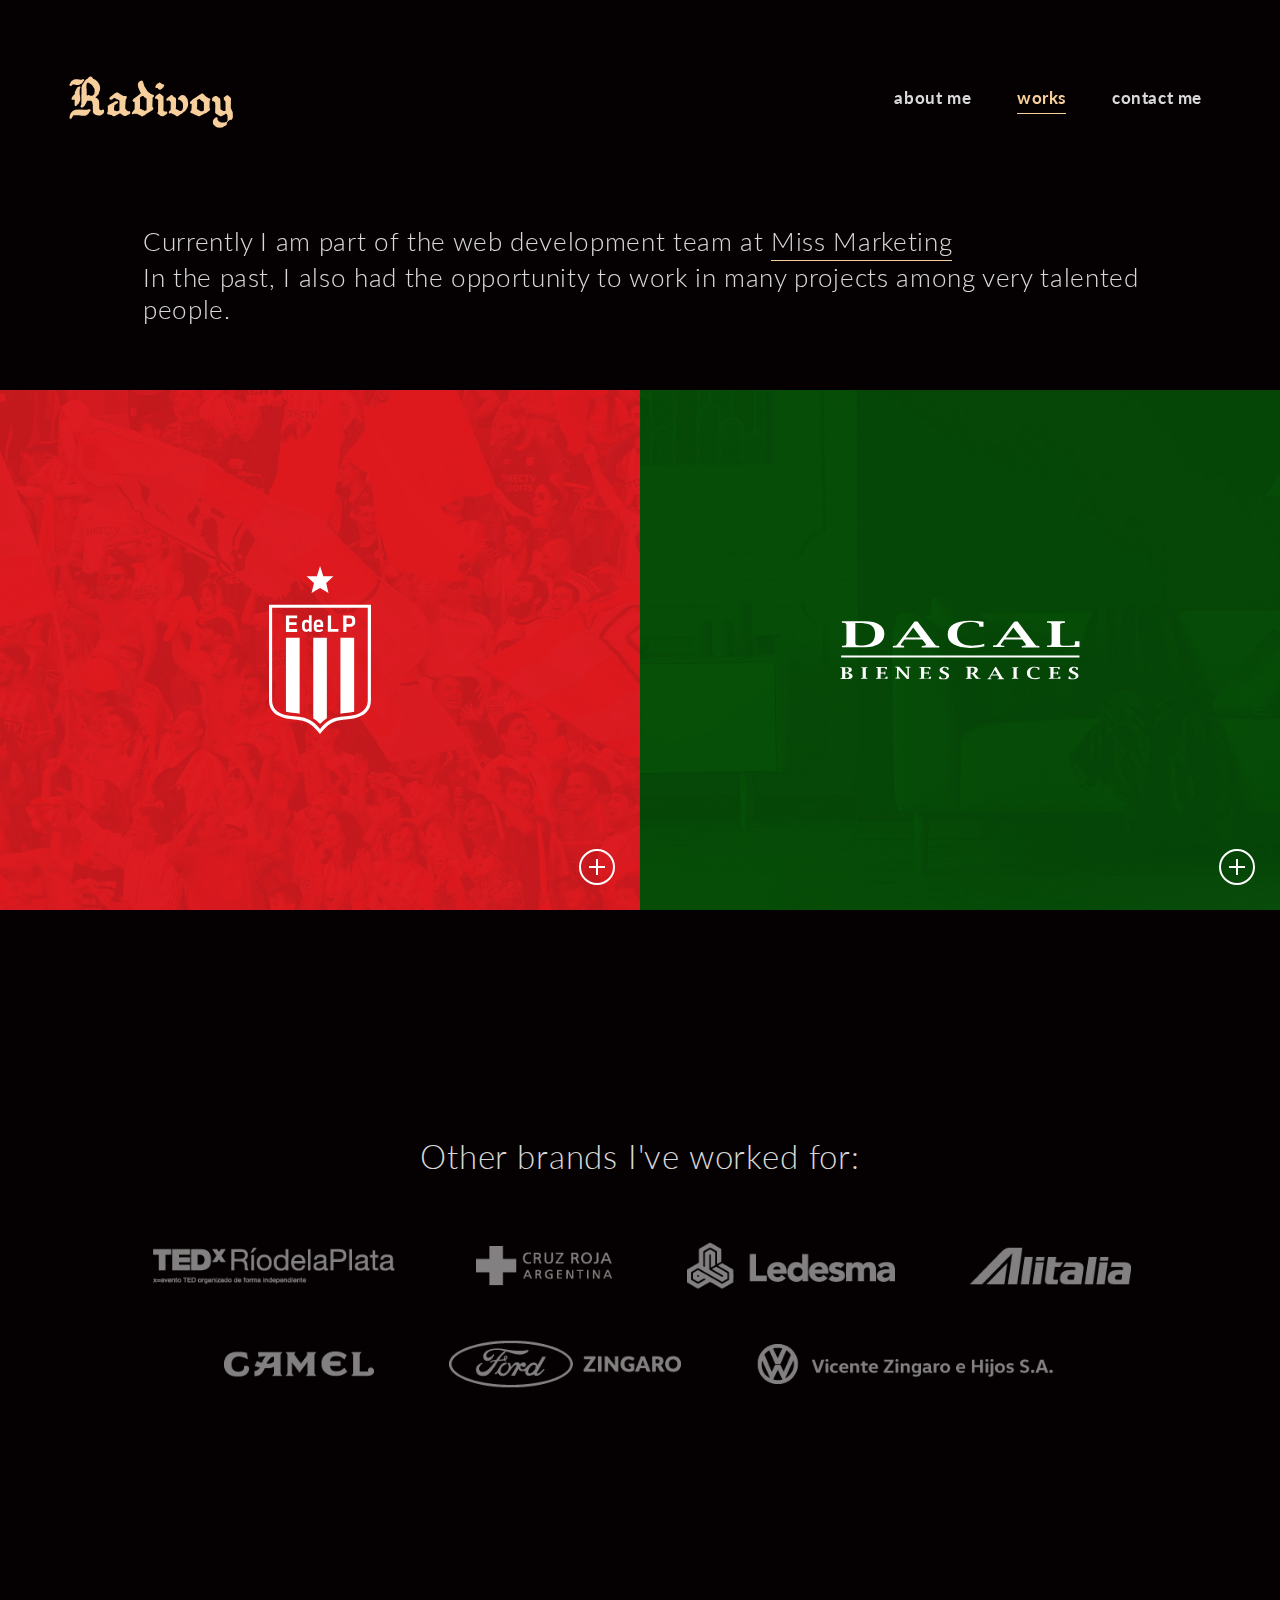
<file: works/index.html>
<!DOCTYPE html>
<!--[if lt IE 7 ]> <html class="ie ie6 ie-lt10 ie-lt9 ie-lt8 ie-lt7 no-js" lang="en-GB"> <![endif]--><!--[if IE 7 ]>    <html class="ie ie7 ie-lt10 ie-lt9 ie-lt8 no-js" lang="en-GB"> <![endif]--><!--[if IE 8 ]>    <html class="ie ie8 ie-lt10 ie-lt9 no-js" lang="en-GB"> <![endif]--><!--[if IE 9 ]>    <html class="ie ie9 ie-lt10 no-js" lang="en-GB"> <![endif]--><!--[if gt IE 9]><!--><html class="no-js" lang="en-GB">
<!--<![endif]-->
<!-- the "no-js" class is for Modernizr. -->

<head id="www-sitename-com" data-template-set="html5-reset-wordpress-theme">

	<meta charset="UTF-8">

	<!-- Always force latest IE rendering engine (even in intranet) -->
	<!--[if IE ]>
	<meta http-equiv="X-UA-Compatible" content="IE=edge">
	<![endif]-->

	
	<title>Radivoy</title>

	<meta name="title" content="Radivoy">

	<!--Google will often use this as its description of your page/site. Make it good.-->
	<meta name="description" content="UI designer &amp; web developer">

	<meta http-equiv="Content-Security-Policy" content="upgrade-insecure-requests">

	<meta name="viewport" content="initial-scale=1, maximum-scale=1">

		

	<meta name="Copyright" content="Copyright &copy; Radivoy 2022. All Rights Reserved.">

	<link rel="profile" href="http://gmpg.org/xfn/11">
	<link rel="pingback" href="https://radivoy.github.io/radivoy_static/xmlrpc.php">
	<link rel="icon" type="image/gif" href="https://radivoy.github.io/radivoy_static/wp-content/themes/radivoy/imgs/r.gif">

	<meta name="robots" content="max-image-preview:large">
<link rel="dns-prefetch" href="//ajax.googleapis.com">
<link rel="dns-prefetch" href="//www.google.com">
<link rel="dns-prefetch" href="//fonts.googleapis.com">
<link rel="dns-prefetch" href="//use.fontawesome.com">
<link rel="dns-prefetch" href="//s.w.org">
<link rel="alternate" type="application/rss+xml" title="Radivoy &raquo; Feed" href="https://radivoy.github.io/radivoy_static/feed/">
<link rel="alternate" type="application/rss+xml" title="Radivoy &raquo; Comments Feed" href="https://radivoy.github.io/radivoy_static/comments/feed/">
		<script type="text/javascript">
			window._wpemojiSettings = {"baseUrl":"https:\/\/s.w.org\/images\/core\/emoji\/13.1.0\/72x72\/","ext":".png","svgUrl":"https:\/\/s.w.org\/images\/core\/emoji\/13.1.0\/svg\/","svgExt":".svg","source":{"concatemoji":"https:\/\/radivoy.github.io\/radivoy_static\/wp-includes\/js\/wp-emoji-release.min.js?ver=5.8.3"}};
			!function(e,a,t){var n,r,o,i=a.createElement("canvas"),p=i.getContext&&i.getContext("2d");function s(e,t){var a=String.fromCharCode;p.clearRect(0,0,i.width,i.height),p.fillText(a.apply(this,e),0,0);e=i.toDataURL();return p.clearRect(0,0,i.width,i.height),p.fillText(a.apply(this,t),0,0),e===i.toDataURL()}function c(e){var t=a.createElement("script");t.src=e,t.defer=t.type="text/javascript",a.getElementsByTagName("head")[0].appendChild(t)}for(o=Array("flag","emoji"),t.supports={everything:!0,everythingExceptFlag:!0},r=0;r<o.length;r++)t.supports[o[r]]=function(e){if(!p||!p.fillText)return!1;switch(p.textBaseline="top",p.font="600 32px Arial",e){case"flag":return s([127987,65039,8205,9895,65039],[127987,65039,8203,9895,65039])?!1:!s([55356,56826,55356,56819],[55356,56826,8203,55356,56819])&&!s([55356,57332,56128,56423,56128,56418,56128,56421,56128,56430,56128,56423,56128,56447],[55356,57332,8203,56128,56423,8203,56128,56418,8203,56128,56421,8203,56128,56430,8203,56128,56423,8203,56128,56447]);case"emoji":return!s([10084,65039,8205,55357,56613],[10084,65039,8203,55357,56613])}return!1}(o[r]),t.supports.everything=t.supports.everything&&t.supports[o[r]],"flag"!==o[r]&&(t.supports.everythingExceptFlag=t.supports.everythingExceptFlag&&t.supports[o[r]]);t.supports.everythingExceptFlag=t.supports.everythingExceptFlag&&!t.supports.flag,t.DOMReady=!1,t.readyCallback=function(){t.DOMReady=!0},t.supports.everything||(n=function(){t.readyCallback()},a.addEventListener?(a.addEventListener("DOMContentLoaded",n,!1),e.addEventListener("load",n,!1)):(e.attachEvent("onload",n),a.attachEvent("onreadystatechange",function(){"complete"===a.readyState&&t.readyCallback()})),(n=t.source||{}).concatemoji?c(n.concatemoji):n.wpemoji&&n.twemoji&&(c(n.twemoji),c(n.wpemoji)))}(window,document,window._wpemojiSettings);
		</script>
		<style type="text/css">img.wp-smiley,
img.emoji {
	display: inline !important;
	border: none !important;
	box-shadow: none !important;
	height: 1em !important;
	width: 1em !important;
	margin: 0 .07em !important;
	vertical-align: -0.1em !important;
	background: none !important;
	padding: 0 !important;
}</style>
	<link rel="stylesheet" id="wp-block-library-css" href="https://radivoy.github.io/radivoy_static/wp-includes/css/dist/block-library/style.min.css?ver=5.8.3" type="text/css" media="all">
<link rel="stylesheet" id="contact-form-7-css" href="https://radivoy.github.io/radivoy_static/wp-content/plugins/contact-form-7/includes/css/styles.css?ver=5.5.3" type="text/css" media="all">
<link rel="stylesheet" id="html5reset-reset-css" href="https://radivoy.github.io/radivoy_static/wp-content/themes/radivoy/reset.css?ver=5.8.3" type="text/css" media="all">
<link rel="stylesheet" id="html5reset-style-css" href="https://radivoy.github.io/radivoy_static/wp-content/themes/radivoy/style.css?a=8662&#038;ver=5.8.3" type="text/css" media="all">
<link rel="stylesheet" id="lato-css" href="https://fonts.googleapis.com/css?family=Lato%3A300%2C400%2C700&#038;display=swap&#038;ver=5.8.3" type="text/css" media="all">
<link rel="stylesheet" id="fontawesome-css" href="https://use.fontawesome.com/releases/v5.11.2/css/all.css?ver=5.8.3" type="text/css" media="all">
<script type="text/javascript" src="https://ajax.googleapis.com/ajax/libs/jquery/1.12.4/jquery.min.js?ver=5.8.3" id="jquery-js"></script>
<script type="text/javascript" src="https://radivoy.github.io/radivoy_static/wp-content/themes/radivoy/js/prefixfree.min.js?ver=5.8.3" id="prefixfree-js"></script>
<script type="text/javascript" src="https://radivoy.github.io/radivoy_static/wp-content/themes/radivoy/js/functions.js?ver=5.8.3" id="functions-js"></script>
<link rel="https://api.w.org/" href="https://radivoy.github.io/radivoy_static/wp-json/">
<link rel="alternate" type="application/json" href="https://radivoy.github.io/radivoy_static/wp-json/wp/v2/pages/21">
<link rel="EditURI" type="application/rsd+xml" title="RSD" href="https://radivoy.github.io/radivoy_static/xmlrpc.php?rsd">
<link rel="wlwmanifest" type="application/wlwmanifest+xml" href="https://radivoy.github.io/radivoy_static/wp-includes/wlwmanifest.xml"> 
<meta name="generator" content="WordPress 5.8.3">
<link rel="canonical" href="https://radivoy.github.io/radivoy_static/works/">
<link rel="shortlink" href="https://radivoy.github.io/radivoy_static/?p=21">
<link rel="alternate" type="application/json+oembed" href="https://radivoy.github.io/radivoy_static/wp-json/oembed/1.0/embed?url=https%3A%2F%2Fradivoy.github.io%2Fradivoy_static%2Fworks%2F">
<link rel="alternate" type="text/xml+oembed" href="https://radivoy.github.io/radivoy_static/wp-json/oembed/1.0/embed?url=https%3A%2F%2Fradivoy.github.io%2Fradivoy_static%2Fworks%2F&#038;format=xml">
<style type="text/css">.recentcomments a{display:inline !important;padding:0 !important;margin:0 !important;}</style>
<noscript><style>.lazyload[data-src]{display:none !important;}</style></noscript>
<style>.lazyload{background-image:none !important;}.lazyload:before{background-image:none !important;}</style>
	<!-- Google Tag Manager -->
	<script>(function(w,d,s,l,i){w[l]=w[l]||[];w[l].push({'gtm.start':
	new Date().getTime(),event:'gtm.js'});var f=d.getElementsByTagName(s)[0],
	j=d.createElement(s),dl=l!='dataLayer'?'&l='+l:'';j.async=true;j.src=
	'https://www.googletagmanager.com/gtm.js?id='+i+dl;f.parentNode.insertBefore(j,f);
	})(window,document,'script','dataLayer','GTM-PTJFQFP');</script>
	<!-- End Google Tag Manager -->

</head>

<body class="page-template-default page page-id-21">
<script data-cfasync="false">var ewww_webp_supported=false;</script>

	<!-- Google Tag Manager (noscript) -->
	<noscript><iframe height="0" width="0" style="display:none;visibility:hidden" data-src="https://www.googletagmanager.com/ns.html?id=GTM-PTJFQFP" class="lazyload"></iframe></noscript>
	<!-- End Google Tag Manager (noscript) -->

	<div class="precover"></div>
	<div class="cover"></div>
	<div id="wrapper">

		<header id="header" role="banner">
			<div class="logo">
				<a href="https://radivoy.github.io/radivoy_static" title="Radivoy">
				 
					<img src="https://radivoy.github.io/radivoy_static/wp-content/themes/radivoy/imgs/radivoy.svg">
								</a>
			</div>
		</header>

		<nav id="nav" role="navigation">

			<ul>
				<li class="page_item page-item-19"><a href="https://radivoy.github.io/radivoy_static/about-me/">About me</a></li>
<li class="page_item page-item-21 current_page_item"><a href="https://radivoy.github.io/radivoy_static/works/" aria-current="page">Works</a></li>
				<li><a href="mailto:radivoy@gmail.com" class="contactme" title="Contact me">Contact me</a></li>
			</ul>
			
			<div id="social" class="source-org vcard copyright" role="contentinfo">
				<a href="https://www.linkedin.com/in/radivoy/" target="_blank" title="Linkedin">
					<i class="fab fa-linkedin"></i> Linkedin
				</a>
				<a href="https://dribbble.com/radivoy" target="_blank" title="Dribbble">
					<i class="fab fa-dribbble"></i> Dribbble
				</a>
			</div>
			
		</nav>

		<div class="nav-toggle">
			<span></span>
		</div>


			
		<article class="post post-21" id="post">			
			
				<div class="work-content animated">
					<p>Currently I am part of the web development team at <a href="https://www.missmarketing.es/" target="_blank" rel="noopener">Miss Marketing</a><br>
In the past, I also had the opportunity to work in many projects among very talented people.</p>
				</div>
				
									<div class="projects">
													<div class="project appear" data-delay="500" style="background-color:#de1d22;">
								<div class="project-bg" style="background-image:url(https://radivoy.github.io/radivoy_static/wp-content/uploads/2019/12/hinchada-1.jpg"></div>
								<div class="table">
									<div class="td">
										<a href="https://radivoy.github.io/radivoy_static/work/estudiantes-de-la-plata/" title="Estudiantes de La Plata"></a>
										<img src="[data-uri]" alt="Estudiantes de La Plata" data-src="https://radivoy.github.io/radivoy_static/wp-content/uploads/2019/12/escudoedelp.svg" class="lazyload"><noscript><img src="https://radivoy.github.io/radivoy_static/wp-content/uploads/2019/12/escudoedelp.svg" alt="Estudiantes de La Plata" data-eio="l"></noscript>
										<div class="vermas"></div>
									</div>
								</div>								
							</div>
													<div class="project appear" data-delay="500" style="background-color:#075108;">
								<div class="project-bg" style="background-image:url(https://radivoy.github.io/radivoy_static/wp-content/uploads/2019/12/dacalbg-1.jpg"></div>
								<div class="table">
									<div class="td">
										<a href="https://radivoy.github.io/radivoy_static/work/dacal-bienes-raices/" title="Dacal Bienes Raíces"></a>
										<img src="[data-uri]" alt="Dacal Bienes Raíces" data-src="https://radivoy.github.io/radivoy_static/wp-content/uploads/2019/12/marcadacal.svg" class="lazyload"><noscript><img src="https://radivoy.github.io/radivoy_static/wp-content/uploads/2019/12/marcadacal.svg" alt="Dacal Bienes Raíces" data-eio="l"></noscript>
										<div class="vermas"></div>
									</div>
								</div>								
							</div>
											</div>
														
				</article>
</div>
				
									<div class="work-content brands-content animated">
						Other brands I've worked for:
						<div class="brands">
													
								<div class="brand">
																		<a href="https://revivi.tedxriodelaplata.org/" title="" target="_blank">
										<img src="[data-uri]" alt="" data-src="https://radivoy.github.io/radivoy_static/wp-content/uploads/2020/01/tedx.png" loading="lazy" class="lazyload"><noscript><img src="https://radivoy.github.io/radivoy_static/wp-content/uploads/2020/01/tedx.png" alt="" data-eio="l"></noscript>
									</a>
																	</div>
													
								<div class="brand">
																		<a href="https://www.cruzroja.org.ar/ley/" title="" target="_blank">
										<img src="[data-uri]" alt="" data-src="https://radivoy.github.io/radivoy_static/wp-content/uploads/2020/01/cruzroja.png" loading="lazy" class="lazyload"><noscript><img src="https://radivoy.github.io/radivoy_static/wp-content/uploads/2020/01/cruzroja.png" alt="" data-eio="l"></noscript>
									</a>
																	</div>
													
								<div class="brand">
									 
										<img src="[data-uri]" alt="" data-src="https://radivoy.github.io/radivoy_static/wp-content/uploads/2020/01/ledesma.png" loading="lazy" class="lazyload"><noscript><img src="https://radivoy.github.io/radivoy_static/wp-content/uploads/2020/01/ledesma.png" alt="" data-eio="l"></noscript>
																	</div>
													
								<div class="brand">
									 
										<img src="[data-uri]" alt="" data-src="https://radivoy.github.io/radivoy_static/wp-content/uploads/2020/01/alitalia.png" loading="lazy" class="lazyload"><noscript><img src="https://radivoy.github.io/radivoy_static/wp-content/uploads/2020/01/alitalia.png" alt="" data-eio="l"></noscript>
																	</div>
													
								<div class="brand">
									 
										<img src="[data-uri]" alt="" data-src="https://radivoy.github.io/radivoy_static/wp-content/uploads/2020/01/camel.png" loading="lazy" class="lazyload"><noscript><img src="https://radivoy.github.io/radivoy_static/wp-content/uploads/2020/01/camel.png" alt="" data-eio="l"></noscript>
																	</div>
													
								<div class="brand">
																		<a href="https://www.zingaroford.com.ar/" title="" target="_blank">
										<img src="[data-uri]" alt="" data-src="https://radivoy.github.io/radivoy_static/wp-content/uploads/2020/01/zingaroford.png" loading="lazy" class="lazyload"><noscript><img src="https://radivoy.github.io/radivoy_static/wp-content/uploads/2020/01/zingaroford.png" alt="" data-eio="l"></noscript>
									</a>
																	</div>
													
								<div class="brand">
																		<a href="https://www.zingarovw.com.ar/" title="" target="_blank">
										<img src="[data-uri]" alt="" data-src="https://radivoy.github.io/radivoy_static/wp-content/uploads/2020/01/zingarovw.png" loading="lazy" class="lazyload"><noscript><img src="https://radivoy.github.io/radivoy_static/wp-content/uploads/2020/01/zingarovw.png" alt="" data-eio="l"></noscript>
									</a>
																	</div>
								
						</div>
					</div>
				
			
		
		

		

					<footer id="footer" class="source-org vcard copyright" role="contentinfo">
				<a href="https://www.linkedin.com/in/radivoy/" target="_blank" title="Linkedin">
					<i class="fab fa-linkedin"></i> Linkedin
				</a>
				<a href="https://dribbble.com/radivoy" target="_blank" title="Dribbble">
					<i class="fab fa-dribbble"></i> Dribbble
				</a>
			</footer>
		
	

	<!-- Global site tag (gtag.js) - Google Analytics -->
	<script async src="https://www.googletagmanager.com/gtag/js?id=UA-55313640-2"></script>
	<script>
	window.dataLayer = window.dataLayer || [];
	function gtag(){dataLayer.push(arguments);}
	gtag('js', new Date());

	gtag('config', 'UA-55313640-2');
	</script>


	<script type="text/javascript" id="eio-lazy-load-js-before">
var eio_lazy_vars = {"exactdn_domain":"","skip_autoscale":0,"threshold":0};
</script>
<script type="text/javascript" src="https://radivoy.github.io/radivoy_static/wp-content/plugins/ewww-image-optimizer/includes/lazysizes.min.js?ver=1.1" id="eio-lazy-load-js"></script>
<script type="text/javascript" src="https://radivoy.github.io/radivoy_static/wp-includes/js/dist/vendor/regenerator-runtime.min.js?ver=0.13.7" id="regenerator-runtime-js"></script>
<script type="text/javascript" src="https://radivoy.github.io/radivoy_static/wp-includes/js/dist/vendor/wp-polyfill.min.js?ver=3.15.0" id="wp-polyfill-js"></script>
<script type="text/javascript" id="contact-form-7-js-extra">
/* <![CDATA[ */
var wpcf7 = {"api":{"root":"https:\/\/radivoy.github.io\/radivoy_static\/wp-json\/","namespace":"contact-form-7\/v1"}};
/* ]]> */
</script>
<script type="text/javascript" src="https://radivoy.github.io/radivoy_static/wp-content/plugins/contact-form-7/includes/js/index.js?ver=5.5.3" id="contact-form-7-js"></script>
<script type="text/javascript" src="https://www.google.com/recaptcha/api.js?render=6LcUEtgZAAAAADR7FDYfp8VqdifPRStluQrEq0DK&#038;ver=3.0" id="google-recaptcha-js"></script>
<script type="text/javascript" id="wpcf7-recaptcha-js-extra">
/* <![CDATA[ */
var wpcf7_recaptcha = {"sitekey":"6LcUEtgZAAAAADR7FDYfp8VqdifPRStluQrEq0DK","actions":{"homepage":"homepage","contactform":"contactform"}};
/* ]]> */
</script>
<script type="text/javascript" src="https://radivoy.github.io/radivoy_static/wp-content/plugins/contact-form-7/modules/recaptcha/index.js?ver=5.5.3" id="wpcf7-recaptcha-js"></script>
<script type="text/javascript" src="https://radivoy.github.io/radivoy_static/wp-includes/js/wp-embed.min.js?ver=5.8.3" id="wp-embed-js"></script>
</body>

</html>
</file>
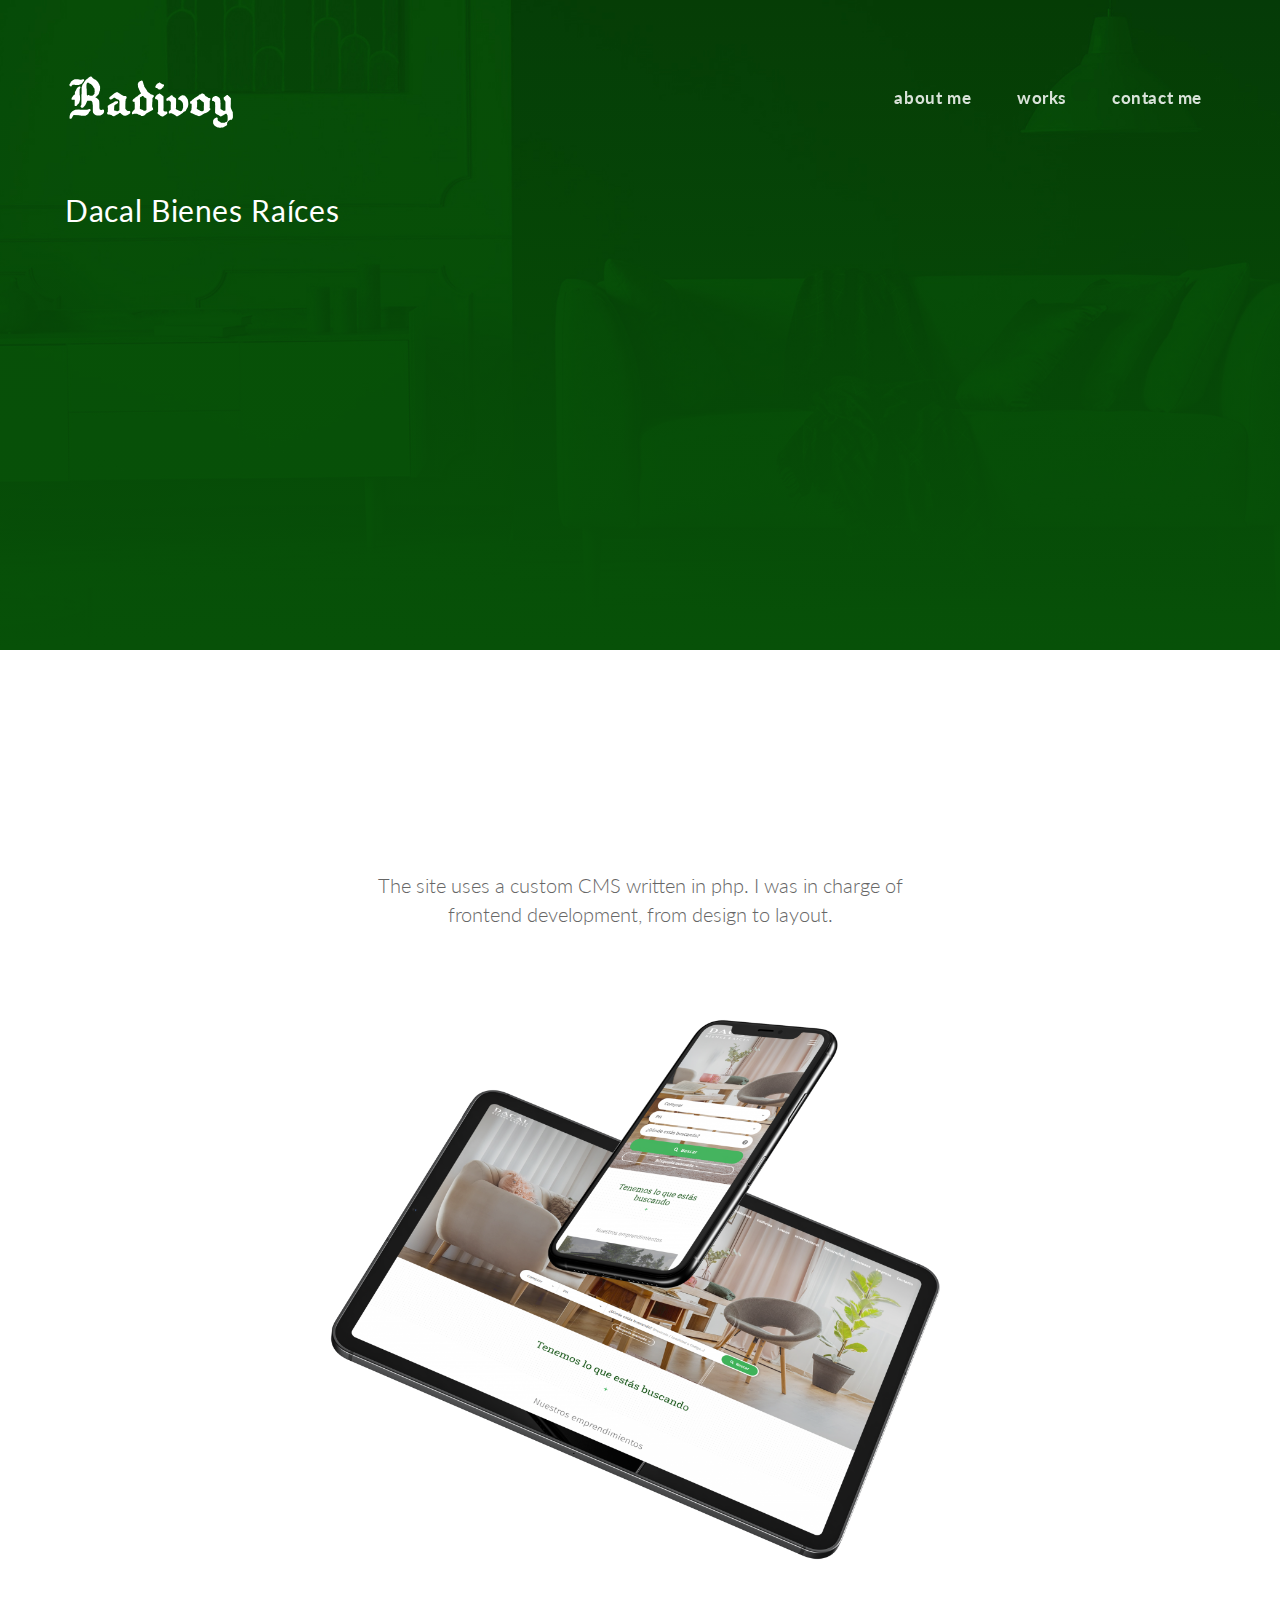
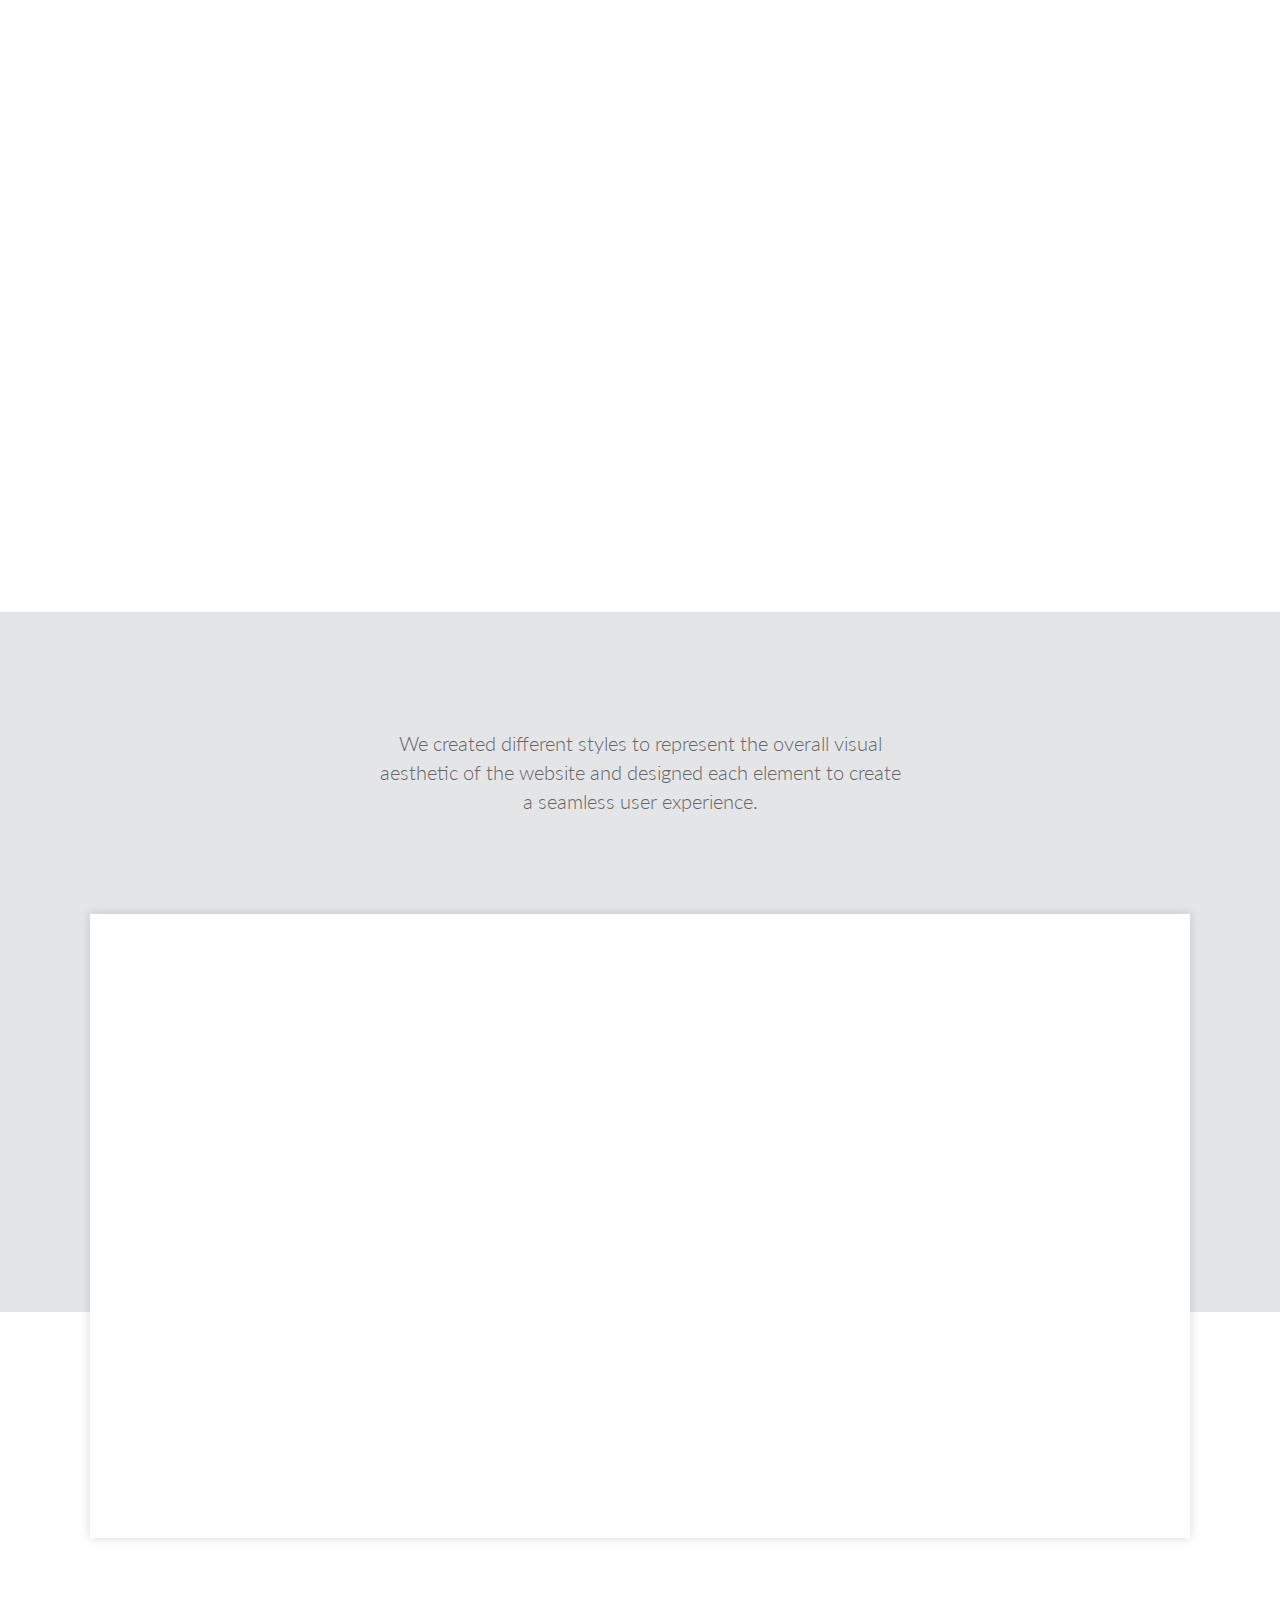
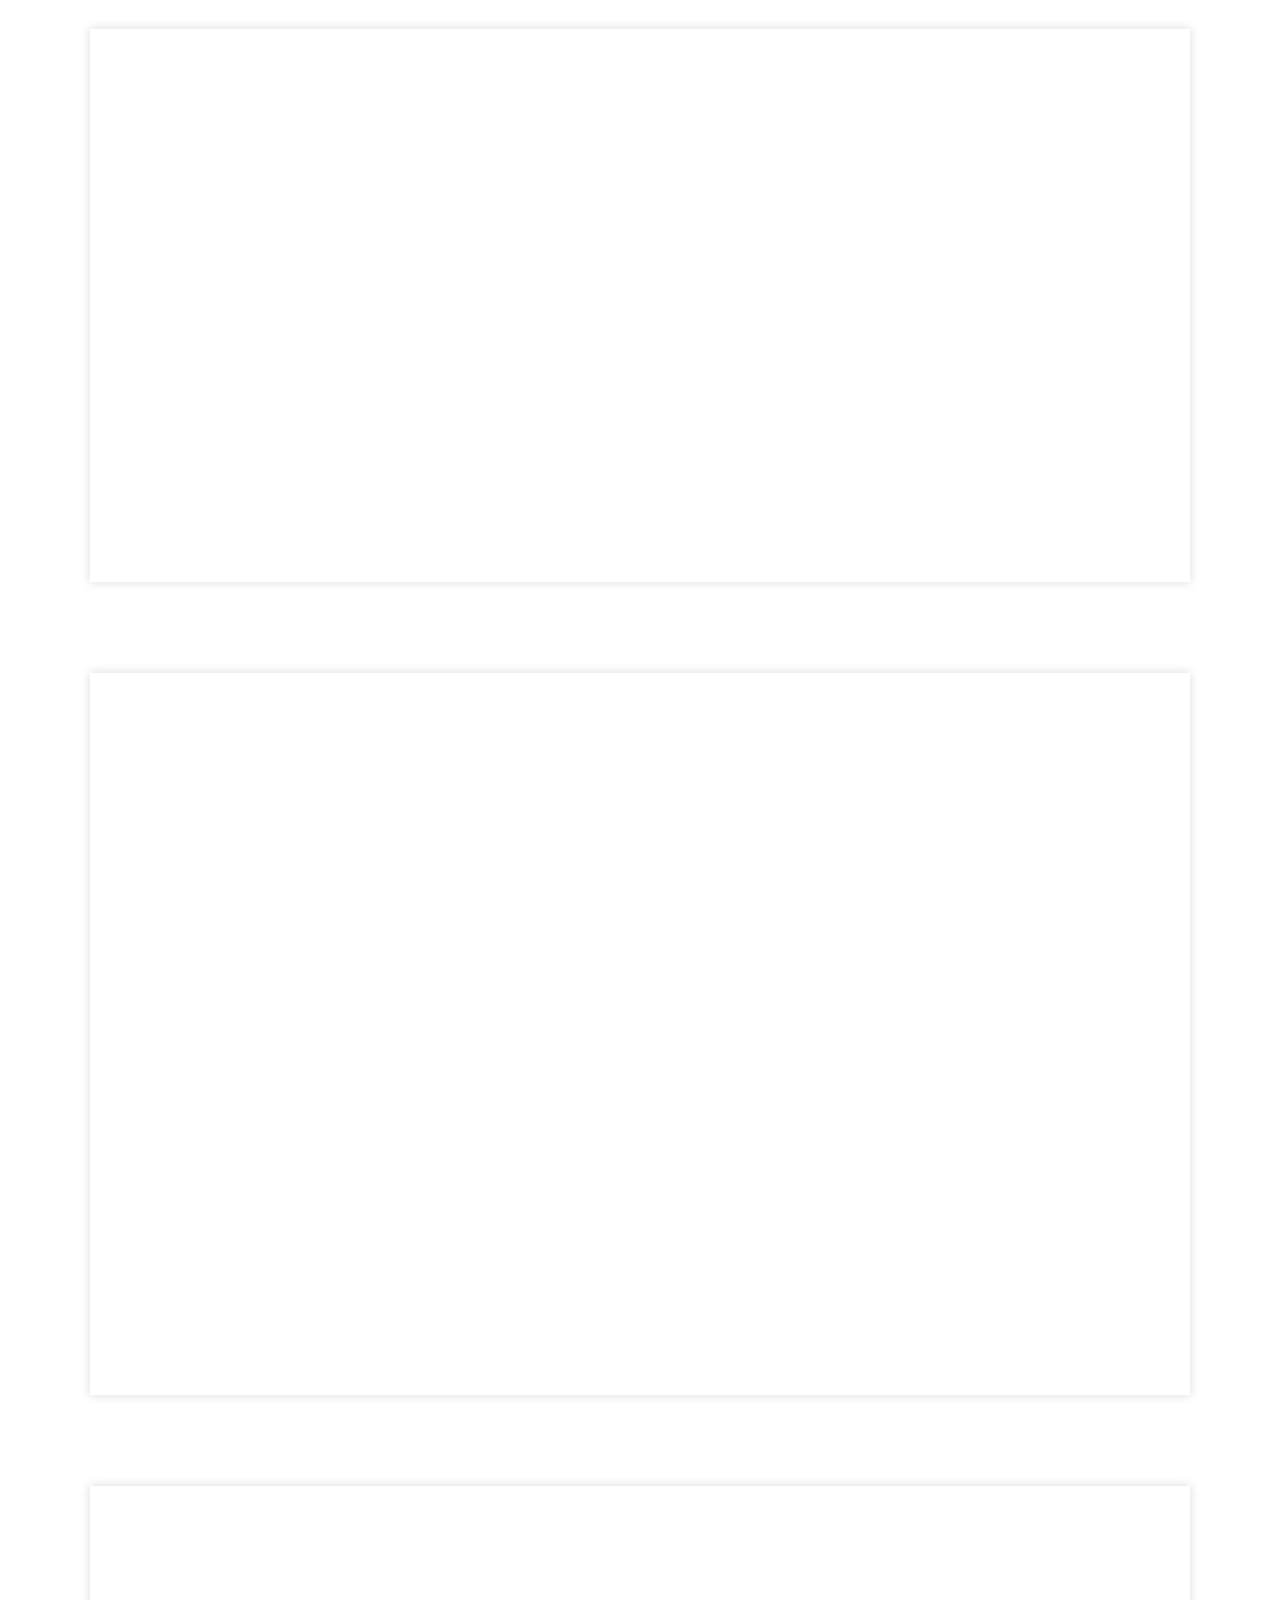
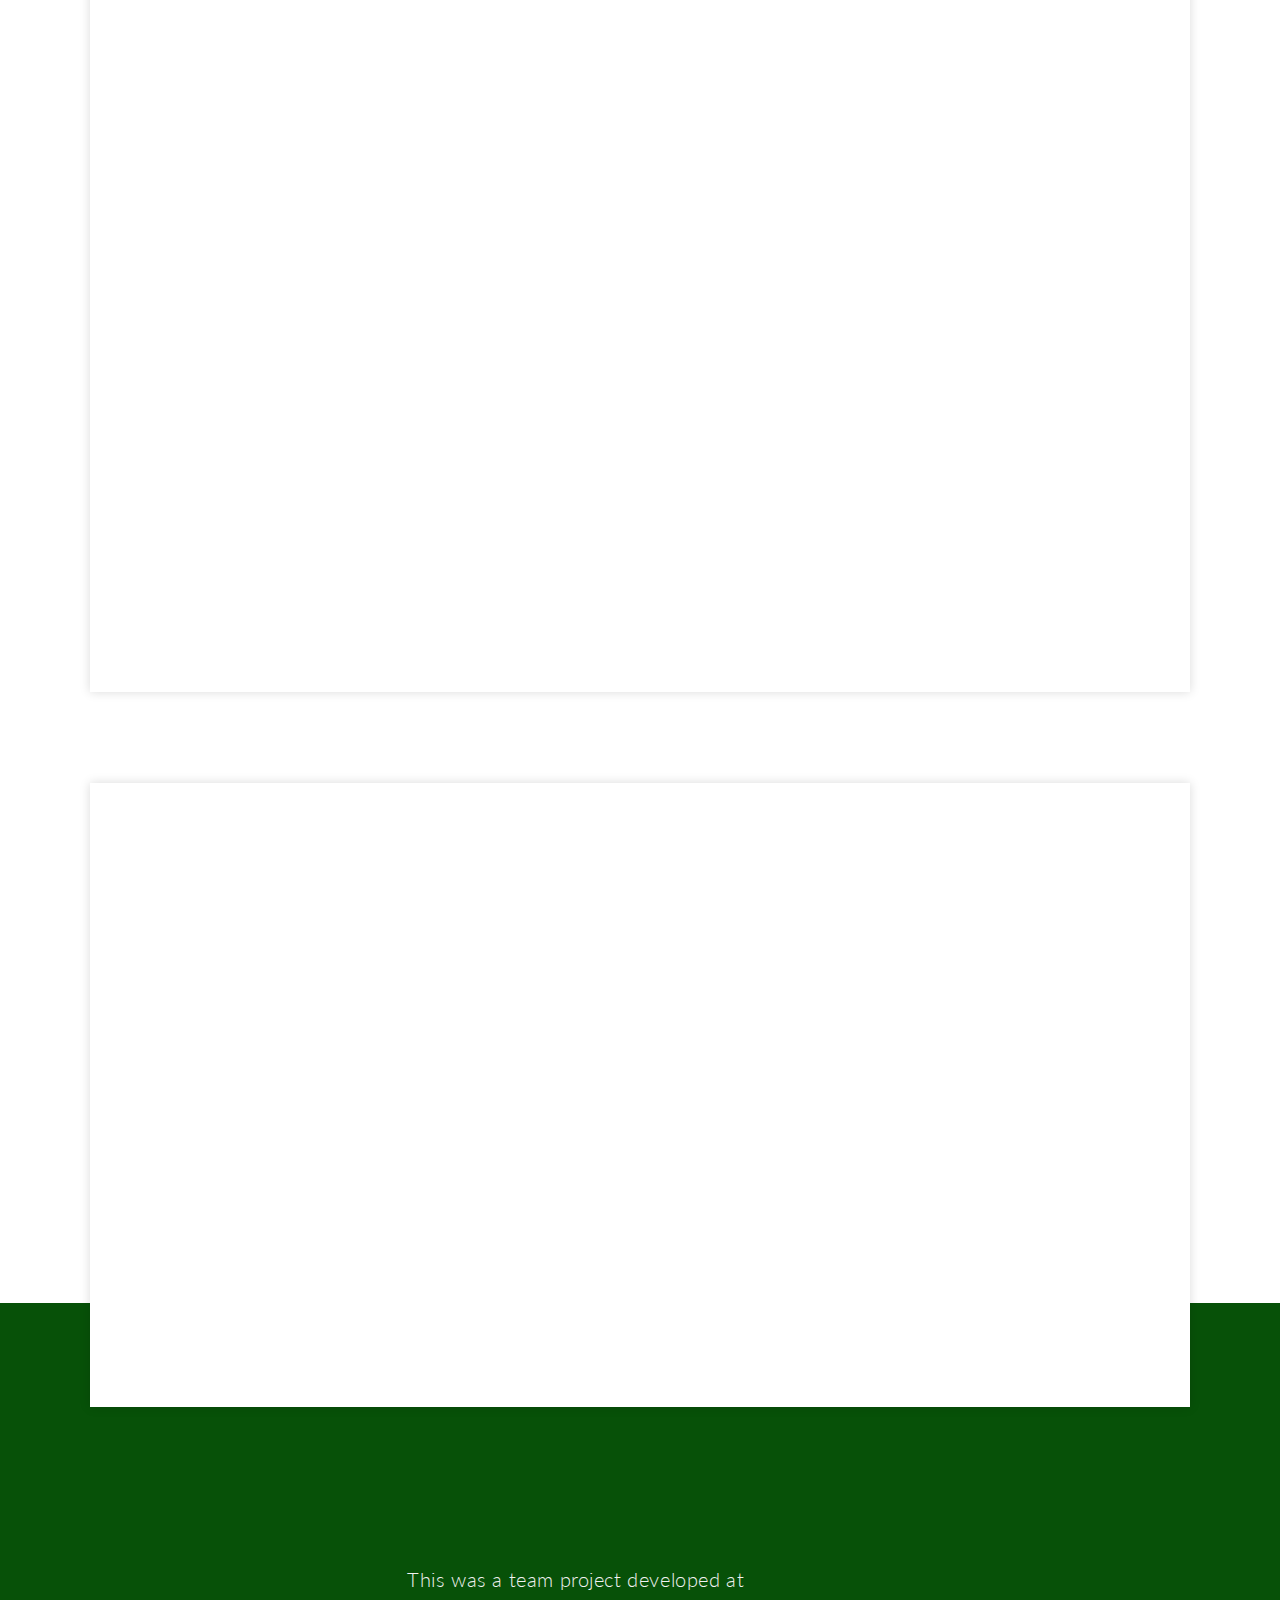
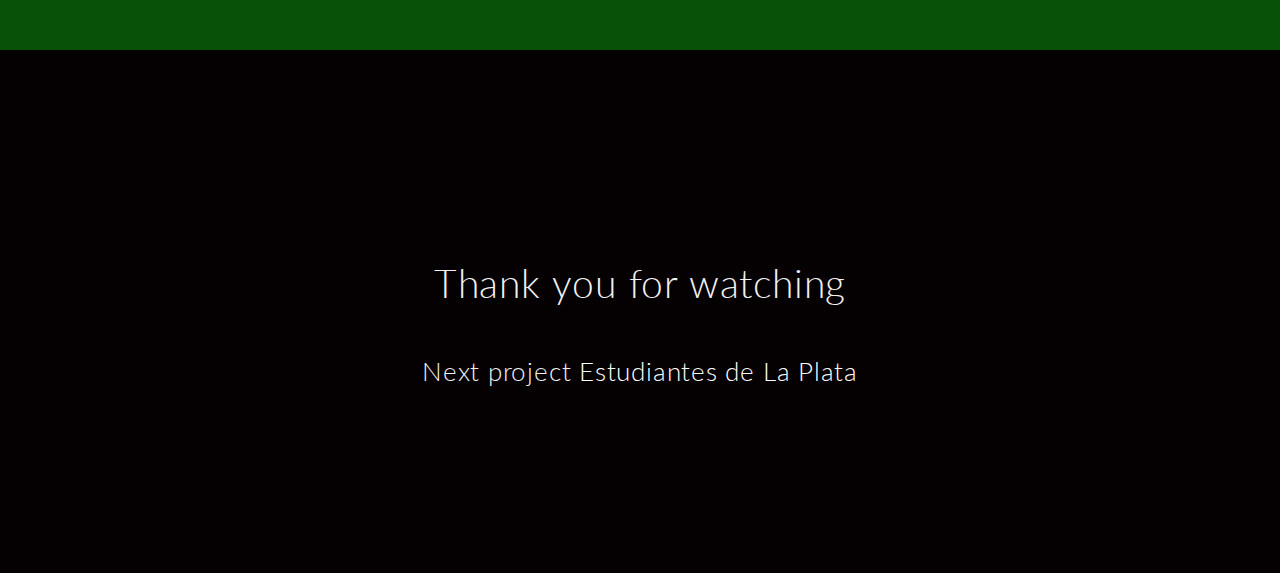
<file: work/dacal-bienes-raices/index.html>
<!DOCTYPE html>
<!--[if lt IE 7 ]> <html class="ie ie6 ie-lt10 ie-lt9 ie-lt8 ie-lt7 no-js" lang="en-GB"> <![endif]--><!--[if IE 7 ]>    <html class="ie ie7 ie-lt10 ie-lt9 ie-lt8 no-js" lang="en-GB"> <![endif]--><!--[if IE 8 ]>    <html class="ie ie8 ie-lt10 ie-lt9 no-js" lang="en-GB"> <![endif]--><!--[if IE 9 ]>    <html class="ie ie9 ie-lt10 no-js" lang="en-GB"> <![endif]--><!--[if gt IE 9]><!--><html class="no-js" lang="en-GB">
<!--<![endif]-->
<!-- the "no-js" class is for Modernizr. -->

<head id="www-sitename-com" data-template-set="html5-reset-wordpress-theme">

	<meta charset="UTF-8">

	<!-- Always force latest IE rendering engine (even in intranet) -->
	<!--[if IE ]>
	<meta http-equiv="X-UA-Compatible" content="IE=edge">
	<![endif]-->

	
	<title>Radivoy</title>

	<meta name="title" content="Radivoy">

	<!--Google will often use this as its description of your page/site. Make it good.-->
	<meta name="description" content="UI designer &amp; web developer">

	<meta http-equiv="Content-Security-Policy" content="upgrade-insecure-requests">

	<meta name="viewport" content="initial-scale=1, maximum-scale=1">

		

	<meta name="Copyright" content="Copyright &copy; Radivoy 2022. All Rights Reserved.">

	<link rel="profile" href="http://gmpg.org/xfn/11">
	<link rel="pingback" href="https://radivoy.github.io/radivoy_static/xmlrpc.php">
	<link rel="icon" type="image/gif" href="https://radivoy.github.io/radivoy_static/wp-content/themes/radivoy/imgs/r.gif">

	<meta name="robots" content="max-image-preview:large">
<link rel="dns-prefetch" href="//ajax.googleapis.com">
<link rel="dns-prefetch" href="//www.google.com">
<link rel="dns-prefetch" href="//fonts.googleapis.com">
<link rel="dns-prefetch" href="//use.fontawesome.com">
<link rel="dns-prefetch" href="//s.w.org">
<link rel="alternate" type="application/rss+xml" title="Radivoy &raquo; Feed" href="https://radivoy.github.io/radivoy_static/feed/">
<link rel="alternate" type="application/rss+xml" title="Radivoy &raquo; Comments Feed" href="https://radivoy.github.io/radivoy_static/comments/feed/">
		<script type="text/javascript">
			window._wpemojiSettings = {"baseUrl":"https:\/\/s.w.org\/images\/core\/emoji\/13.1.0\/72x72\/","ext":".png","svgUrl":"https:\/\/s.w.org\/images\/core\/emoji\/13.1.0\/svg\/","svgExt":".svg","source":{"concatemoji":"https:\/\/radivoy.github.io\/radivoy_static\/wp-includes\/js\/wp-emoji-release.min.js?ver=5.8.3"}};
			!function(e,a,t){var n,r,o,i=a.createElement("canvas"),p=i.getContext&&i.getContext("2d");function s(e,t){var a=String.fromCharCode;p.clearRect(0,0,i.width,i.height),p.fillText(a.apply(this,e),0,0);e=i.toDataURL();return p.clearRect(0,0,i.width,i.height),p.fillText(a.apply(this,t),0,0),e===i.toDataURL()}function c(e){var t=a.createElement("script");t.src=e,t.defer=t.type="text/javascript",a.getElementsByTagName("head")[0].appendChild(t)}for(o=Array("flag","emoji"),t.supports={everything:!0,everythingExceptFlag:!0},r=0;r<o.length;r++)t.supports[o[r]]=function(e){if(!p||!p.fillText)return!1;switch(p.textBaseline="top",p.font="600 32px Arial",e){case"flag":return s([127987,65039,8205,9895,65039],[127987,65039,8203,9895,65039])?!1:!s([55356,56826,55356,56819],[55356,56826,8203,55356,56819])&&!s([55356,57332,56128,56423,56128,56418,56128,56421,56128,56430,56128,56423,56128,56447],[55356,57332,8203,56128,56423,8203,56128,56418,8203,56128,56421,8203,56128,56430,8203,56128,56423,8203,56128,56447]);case"emoji":return!s([10084,65039,8205,55357,56613],[10084,65039,8203,55357,56613])}return!1}(o[r]),t.supports.everything=t.supports.everything&&t.supports[o[r]],"flag"!==o[r]&&(t.supports.everythingExceptFlag=t.supports.everythingExceptFlag&&t.supports[o[r]]);t.supports.everythingExceptFlag=t.supports.everythingExceptFlag&&!t.supports.flag,t.DOMReady=!1,t.readyCallback=function(){t.DOMReady=!0},t.supports.everything||(n=function(){t.readyCallback()},a.addEventListener?(a.addEventListener("DOMContentLoaded",n,!1),e.addEventListener("load",n,!1)):(e.attachEvent("onload",n),a.attachEvent("onreadystatechange",function(){"complete"===a.readyState&&t.readyCallback()})),(n=t.source||{}).concatemoji?c(n.concatemoji):n.wpemoji&&n.twemoji&&(c(n.twemoji),c(n.wpemoji)))}(window,document,window._wpemojiSettings);
		</script>
		<style type="text/css">img.wp-smiley,
img.emoji {
	display: inline !important;
	border: none !important;
	box-shadow: none !important;
	height: 1em !important;
	width: 1em !important;
	margin: 0 .07em !important;
	vertical-align: -0.1em !important;
	background: none !important;
	padding: 0 !important;
}</style>
	<link rel="stylesheet" id="wp-block-library-css" href="https://radivoy.github.io/radivoy_static/wp-includes/css/dist/block-library/style.min.css?ver=5.8.3" type="text/css" media="all">
<link rel="stylesheet" id="contact-form-7-css" href="https://radivoy.github.io/radivoy_static/wp-content/plugins/contact-form-7/includes/css/styles.css?ver=5.5.3" type="text/css" media="all">
<link rel="stylesheet" id="html5reset-reset-css" href="https://radivoy.github.io/radivoy_static/wp-content/themes/radivoy/reset.css?ver=5.8.3" type="text/css" media="all">
<link rel="stylesheet" id="html5reset-style-css" href="https://radivoy.github.io/radivoy_static/wp-content/themes/radivoy/style.css?a=7195&#038;ver=5.8.3" type="text/css" media="all">
<link rel="stylesheet" id="lato-css" href="https://fonts.googleapis.com/css?family=Lato%3A300%2C400%2C700&#038;display=swap&#038;ver=5.8.3" type="text/css" media="all">
<link rel="stylesheet" id="fontawesome-css" href="https://use.fontawesome.com/releases/v5.11.2/css/all.css?ver=5.8.3" type="text/css" media="all">
<script type="text/javascript" src="https://ajax.googleapis.com/ajax/libs/jquery/1.12.4/jquery.min.js?ver=5.8.3" id="jquery-js"></script>
<script type="text/javascript" src="https://radivoy.github.io/radivoy_static/wp-content/themes/radivoy/js/prefixfree.min.js?ver=5.8.3" id="prefixfree-js"></script>
<script type="text/javascript" src="https://radivoy.github.io/radivoy_static/wp-content/themes/radivoy/js/functions.js?ver=5.8.3" id="functions-js"></script>
<link rel="https://api.w.org/" href="https://radivoy.github.io/radivoy_static/wp-json/">
<link rel="alternate" type="application/json" href="https://radivoy.github.io/radivoy_static/wp-json/wp/v2/work/52">
<link rel="EditURI" type="application/rsd+xml" title="RSD" href="https://radivoy.github.io/radivoy_static/xmlrpc.php?rsd">
<link rel="wlwmanifest" type="application/wlwmanifest+xml" href="https://radivoy.github.io/radivoy_static/wp-includes/wlwmanifest.xml"> 
<meta name="generator" content="WordPress 5.8.3">
<link rel="canonical" href="https://radivoy.github.io/radivoy_static/work/dacal-bienes-raices/">
<link rel="shortlink" href="https://radivoy.github.io/radivoy_static/?p=52">
<link rel="alternate" type="application/json+oembed" href="https://radivoy.github.io/radivoy_static/wp-json/oembed/1.0/embed?url=https%3A%2F%2Fradivoy.github.io%2Fradivoy_static%2Fwork%2Fdacal-bienes-raices%2F">
<link rel="alternate" type="text/xml+oembed" href="https://radivoy.github.io/radivoy_static/wp-json/oembed/1.0/embed?url=https%3A%2F%2Fradivoy.github.io%2Fradivoy_static%2Fwork%2Fdacal-bienes-raices%2F&#038;format=xml">
<style type="text/css">.recentcomments a{display:inline !important;padding:0 !important;margin:0 !important;}</style>
<noscript><style>.lazyload[data-src]{display:none !important;}</style></noscript>
<style>.lazyload{background-image:none !important;}.lazyload:before{background-image:none !important;}</style>
	<!-- Google Tag Manager -->
	<script>(function(w,d,s,l,i){w[l]=w[l]||[];w[l].push({'gtm.start':
	new Date().getTime(),event:'gtm.js'});var f=d.getElementsByTagName(s)[0],
	j=d.createElement(s),dl=l!='dataLayer'?'&l='+l:'';j.async=true;j.src=
	'https://www.googletagmanager.com/gtm.js?id='+i+dl;f.parentNode.insertBefore(j,f);
	})(window,document,'script','dataLayer','GTM-PTJFQFP');</script>
	<!-- End Google Tag Manager -->

</head>

<body class="work-template-default single single-work postid-52">
<script data-cfasync="false">var ewww_webp_supported=false;</script>

	<!-- Google Tag Manager (noscript) -->
	<noscript><iframe height="0" width="0" style="display:none;visibility:hidden" data-src="https://www.googletagmanager.com/ns.html?id=GTM-PTJFQFP" class="lazyload"></iframe></noscript>
	<!-- End Google Tag Manager (noscript) -->

	<div class="precover"></div>
	<div class="cover"></div>
	<div id="wrapper">

		<header id="header" role="banner">
			<div class="logo">
				<a href="https://radivoy.github.io/radivoy_static" title="Radivoy">
				 
					<img src="https://radivoy.github.io/radivoy_static/wp-content/themes/radivoy/imgs/radivoy_w.svg">
								</a>
			</div>
		</header>

		<nav id="nav" role="navigation">

			<ul>
				<li class="page_item page-item-19"><a href="https://radivoy.github.io/radivoy_static/about-me/">About me</a></li>
<li class="page_item page-item-21"><a href="https://radivoy.github.io/radivoy_static/works/">Works</a></li>
				<li><a href="mailto:radivoy@gmail.com" class="contactme" title="Contact me">Contact me</a></li>
			</ul>
			
			<div id="social" class="source-org vcard copyright" role="contentinfo">
				<a href="https://www.linkedin.com/in/radivoy/" target="_blank" title="Linkedin">
					<i class="fab fa-linkedin"></i> Linkedin
				</a>
				<a href="https://dribbble.com/radivoy" target="_blank" title="Dribbble">
					<i class="fab fa-dribbble"></i> Dribbble
				</a>
			</div>
			
		</nav>

		<div class="nav-toggle">
			<span></span>
		</div>


	
	
		<article class="post-52 work type-work status-publish has-post-thumbnail hentry" id="post-52">
			<header style="background-image:url(https://radivoy.github.io/radivoy_static/wp-content/uploads/2019/12/dacalbg-1.jpg); background-color:7, 81, 8;">	
				<div class="content">
					<img class="animated lazyload" src="[data-uri]" alt="Dacal Bienes Raíces" data-src="https://radivoy.github.io/radivoy_static/wp-content/uploads/2019/12/mockup.png" loading="lazy"><noscript><img class="animated" src="https://radivoy.github.io/radivoy_static/wp-content/uploads/2019/12/mockup.png" alt="Dacal Bienes Raíces" data-eio="l"></noscript>
					<div class="page-content animated">
						<h1 class="entry-title">
							Dacal Bienes Raíces						</h1>
						<p>
							Dacal Bienes Raíces is the leader company in the real estate businness in the city of La Plata, with more than 3900 properties. <br>
<br>
The goal of this project was to portray DBR as a professional and serious company, with strong family values and a long trajectory.						</p>
						<p class="rol">
							My role: UI / UX / Web Development						</p>					
					</div>		
				</div>		
				<div class="gradient" style="background: #075108;background: linear-gradient(rgba(7, 81, 8,0), #075108);"></div>
			</header>

			
			
			
						
			 
					<div class="contenido appear" data-delay="500">
																			<div class="contenido-txt">
								The site uses a custom CMS written in php. I was in charge of frontend development, from design to layout. 
							</div>
												 
							<img src="[data-uri]" alt="" data-src="https://radivoy.github.io/radivoy_static/wp-content/uploads/2019/12/02-1024x916.png" loading="lazy" class="lazyload"><noscript><img src="https://radivoy.github.io/radivoy_static/wp-content/uploads/2019/12/02-1024x916.png" alt="" data-eio="l"></noscript>
											</div>
			 
					<div class="contenido appear" data-delay="500">
													<h2>Type & Colors</h2>
																			<div class="contenido-txt">
								Institutional color of the company is dark green, accompanied with a more vibrant green for buttons and details. 
							</div>
												 
							<img src="[data-uri]" alt="Type & Colors" data-src="https://radivoy.github.io/radivoy_static/wp-content/uploads/2019/12/03-1.png" loading="lazy" class="lazyload"><noscript><img src="https://radivoy.github.io/radivoy_static/wp-content/uploads/2019/12/03-1.png" alt="Type & Colors" data-eio="l"></noscript>
											</div>
			
			
			
							
				<div class="galeria">
											<div class="galeria-txt">
							We created different styles to represent the overall visual aesthetic of the website and designed each element to create a seamless user experience.						</div>
																<div class="galeria-img">
							<img src="[data-uri]" alt="" data-src="https://radivoy.github.io/radivoy_static/wp-content/uploads/2019/12/04.jpg" loading="lazy" class="lazyload"><noscript><img src="https://radivoy.github.io/radivoy_static/wp-content/uploads/2019/12/04.jpg" alt="" data-eio="l"></noscript>
						</div>
											<div class="galeria-img">
							<img src="[data-uri]" alt="" data-src="https://radivoy.github.io/radivoy_static/wp-content/uploads/2019/12/05.jpg" loading="lazy" class="lazyload"><noscript><img src="https://radivoy.github.io/radivoy_static/wp-content/uploads/2019/12/05.jpg" alt="" data-eio="l"></noscript>
						</div>
											<div class="galeria-img">
							<img src="[data-uri]" alt="" data-src="https://radivoy.github.io/radivoy_static/wp-content/uploads/2019/12/06.jpg" loading="lazy" class="lazyload"><noscript><img src="https://radivoy.github.io/radivoy_static/wp-content/uploads/2019/12/06.jpg" alt="" data-eio="l"></noscript>
						</div>
											<div class="galeria-img">
							<img src="[data-uri]" alt="" data-src="https://radivoy.github.io/radivoy_static/wp-content/uploads/2019/12/07.jpg" loading="lazy" class="lazyload"><noscript><img src="https://radivoy.github.io/radivoy_static/wp-content/uploads/2019/12/07.jpg" alt="" data-eio="l"></noscript>
						</div>
											<div class="galeria-img">
							<img src="[data-uri]" alt="" data-src="https://radivoy.github.io/radivoy_static/wp-content/uploads/2019/12/08.png" loading="lazy" class="lazyload"><noscript><img src="https://radivoy.github.io/radivoy_static/wp-content/uploads/2019/12/08.png" alt="" data-eio="l"></noscript>
						</div>
									</div>
						

			<div class="proyectar" style="background-color:#075108;">
				This was a team project developed at <a href="https://www.proyectar.com.ar/" title="Proyectar"><img src="[data-uri]" alt="Proyectar" data-src="https://radivoy.github.io/radivoy_static/wp-content/themes/radivoy/imgs/proyectar.svg" class="lazyload"><noscript><img src="https://radivoy.github.io/radivoy_static/wp-content/themes/radivoy/imgs/proyectar.svg" alt="Proyectar" data-eio="l"></noscript></a>
			</div>

			<footer class="work-footer">
				<img src="[data-uri]" data-src="https://radivoy.github.io/radivoy_static/wp-content/themes/radivoy/imgs/radivoy.svg" class="lazyload"><noscript><img src="https://radivoy.github.io/radivoy_static/wp-content/themes/radivoy/imgs/radivoy.svg" data-eio="l"></noscript>
				<h4>Thank you for watching</h4>
				<h5>
											Next project <a href="https://radivoy.github.io/radivoy_static/work/estudiantes-de-la-plata/" title="Estudiantes de La Plata'">Estudiantes de La Plata</a>
									</h5>
				<div id="footer" class="source-org vcard copyright" role="contentinfo">
					<a href="https://www.linkedin.com/in/radivoy/" title="Linkedin">
						<i class="fab fa-linkedin"></i> Linkedin
					</a>
					<a href="https://dribbble.com/radivoy" title="Dribbble">
						<i class="fab fa-dribbble"></i> Dribbble
					</a>
				</div>
			</footer>
			
						
		</article>


	
		
	</div>

	<!-- Global site tag (gtag.js) - Google Analytics -->
	<script async src="https://www.googletagmanager.com/gtag/js?id=UA-55313640-2"></script>
	<script>
	window.dataLayer = window.dataLayer || [];
	function gtag(){dataLayer.push(arguments);}
	gtag('js', new Date());

	gtag('config', 'UA-55313640-2');
	</script>


	<script type="text/javascript" id="eio-lazy-load-js-before">
var eio_lazy_vars = {"exactdn_domain":"","skip_autoscale":0,"threshold":0};
</script>
<script type="text/javascript" src="https://radivoy.github.io/radivoy_static/wp-content/plugins/ewww-image-optimizer/includes/lazysizes.min.js?ver=1.1" id="eio-lazy-load-js"></script>
<script type="text/javascript" src="https://radivoy.github.io/radivoy_static/wp-includes/js/dist/vendor/regenerator-runtime.min.js?ver=0.13.7" id="regenerator-runtime-js"></script>
<script type="text/javascript" src="https://radivoy.github.io/radivoy_static/wp-includes/js/dist/vendor/wp-polyfill.min.js?ver=3.15.0" id="wp-polyfill-js"></script>
<script type="text/javascript" id="contact-form-7-js-extra">
/* <![CDATA[ */
var wpcf7 = {"api":{"root":"https:\/\/radivoy.github.io\/radivoy_static\/wp-json\/","namespace":"contact-form-7\/v1"}};
/* ]]> */
</script>
<script type="text/javascript" src="https://radivoy.github.io/radivoy_static/wp-content/plugins/contact-form-7/includes/js/index.js?ver=5.5.3" id="contact-form-7-js"></script>
<script type="text/javascript" src="https://www.google.com/recaptcha/api.js?render=6LcUEtgZAAAAADR7FDYfp8VqdifPRStluQrEq0DK&#038;ver=3.0" id="google-recaptcha-js"></script>
<script type="text/javascript" id="wpcf7-recaptcha-js-extra">
/* <![CDATA[ */
var wpcf7_recaptcha = {"sitekey":"6LcUEtgZAAAAADR7FDYfp8VqdifPRStluQrEq0DK","actions":{"homepage":"homepage","contactform":"contactform"}};
/* ]]> */
</script>
<script type="text/javascript" src="https://radivoy.github.io/radivoy_static/wp-content/plugins/contact-form-7/modules/recaptcha/index.js?ver=5.5.3" id="wpcf7-recaptcha-js"></script>
<script type="text/javascript" src="https://radivoy.github.io/radivoy_static/wp-includes/js/wp-embed.min.js?ver=5.8.3" id="wp-embed-js"></script>
</body>

</html>
</file>
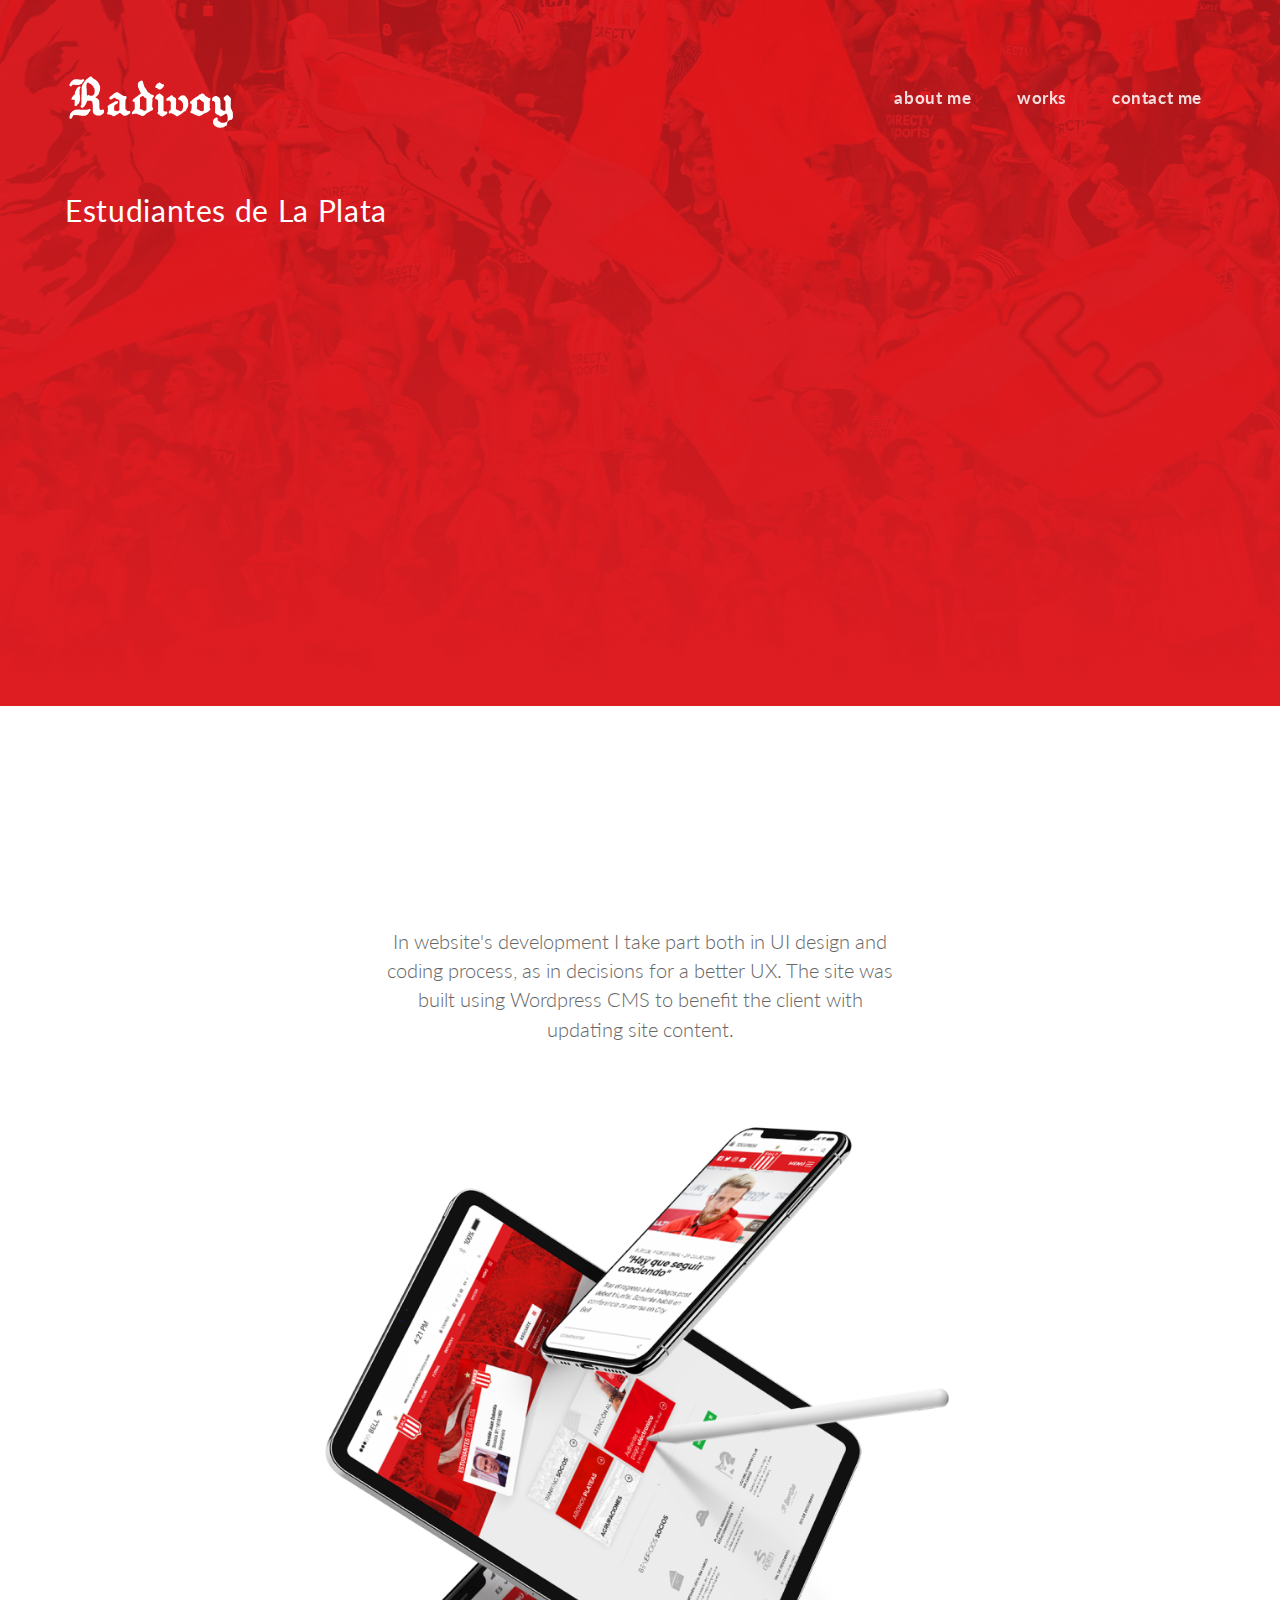
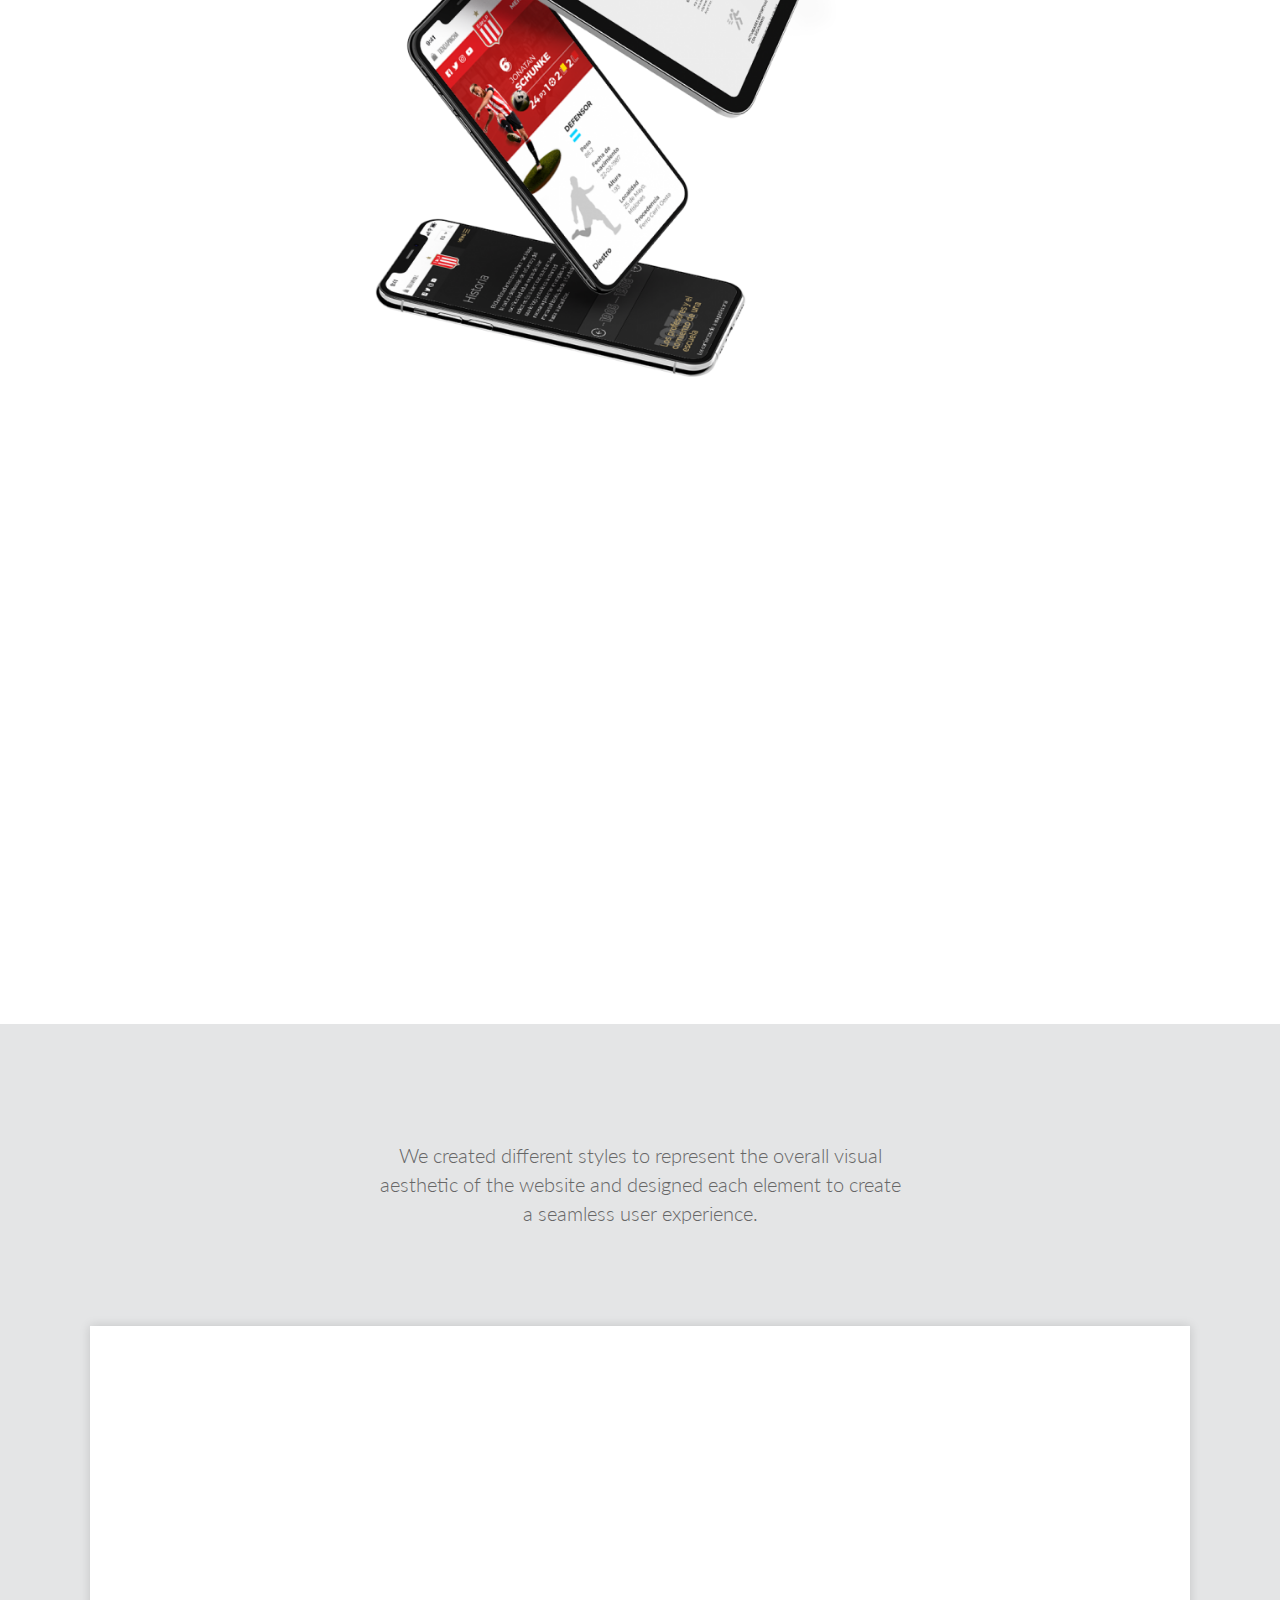
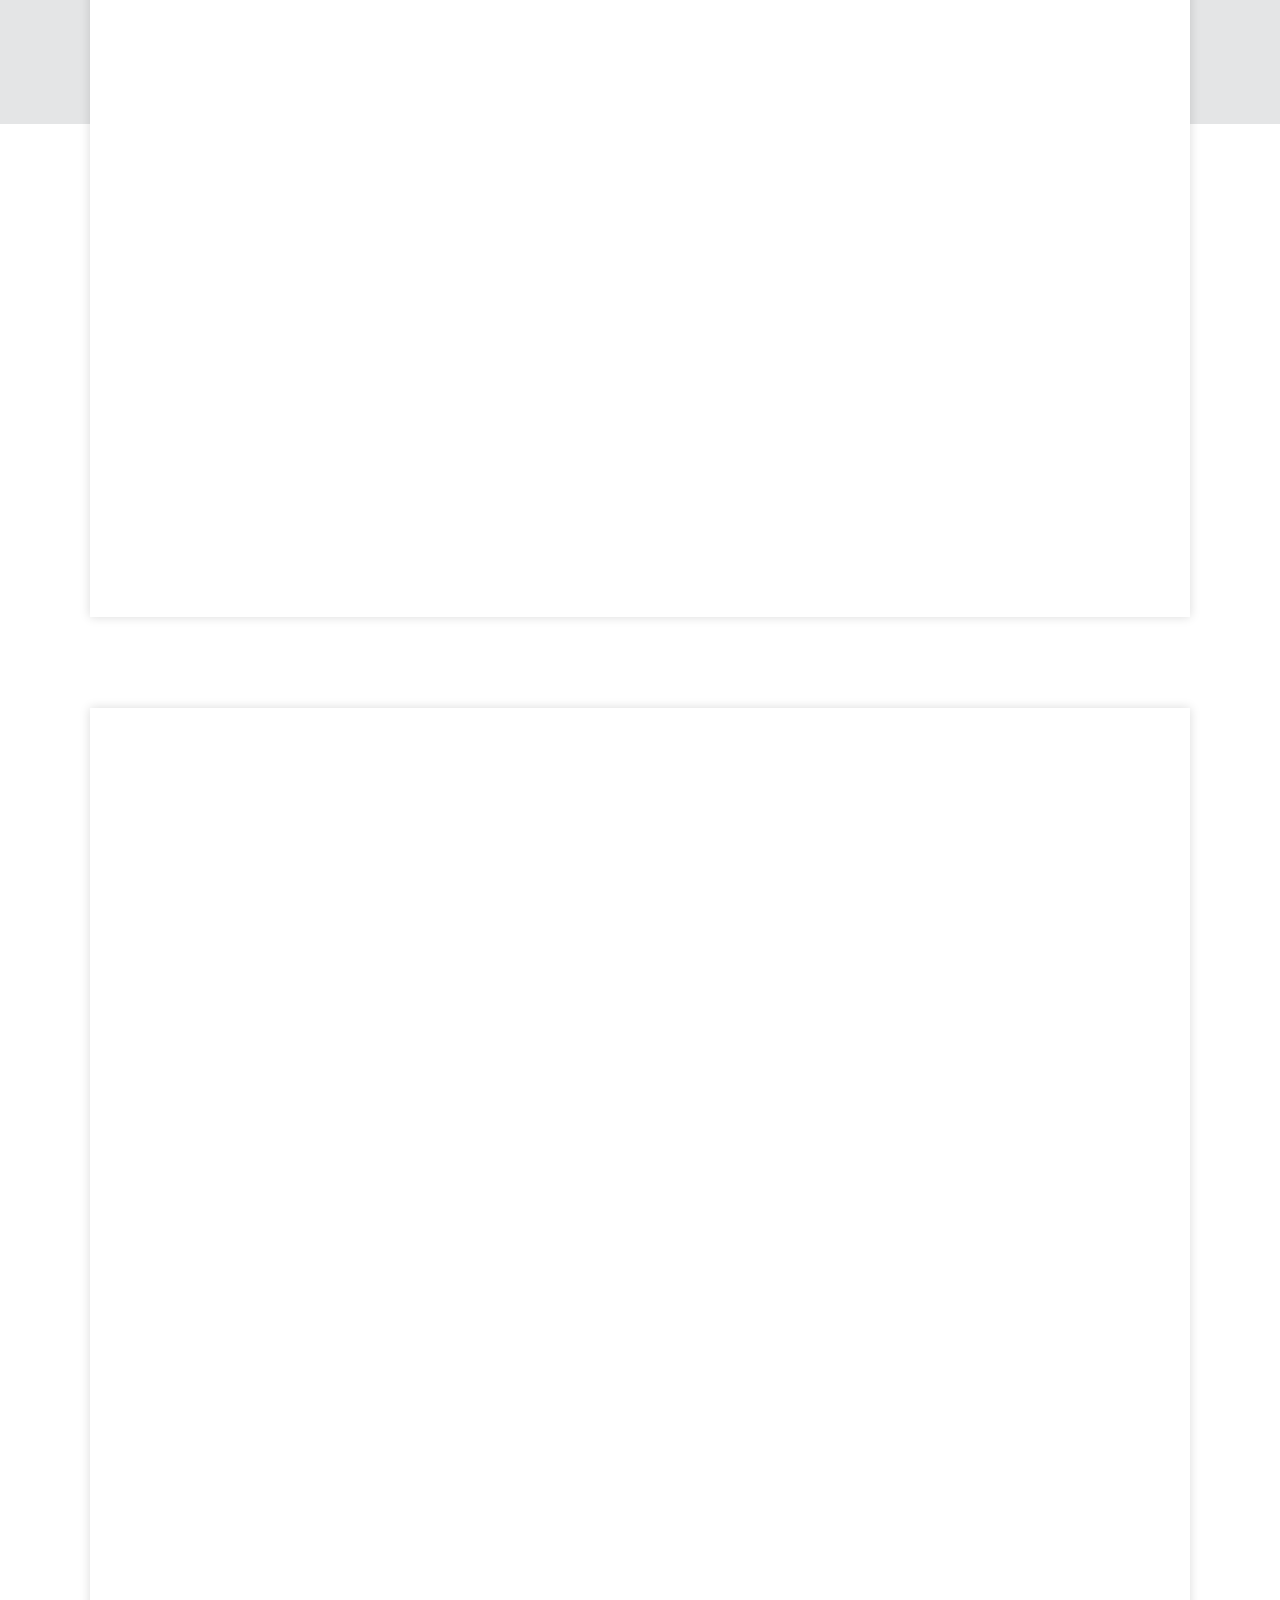
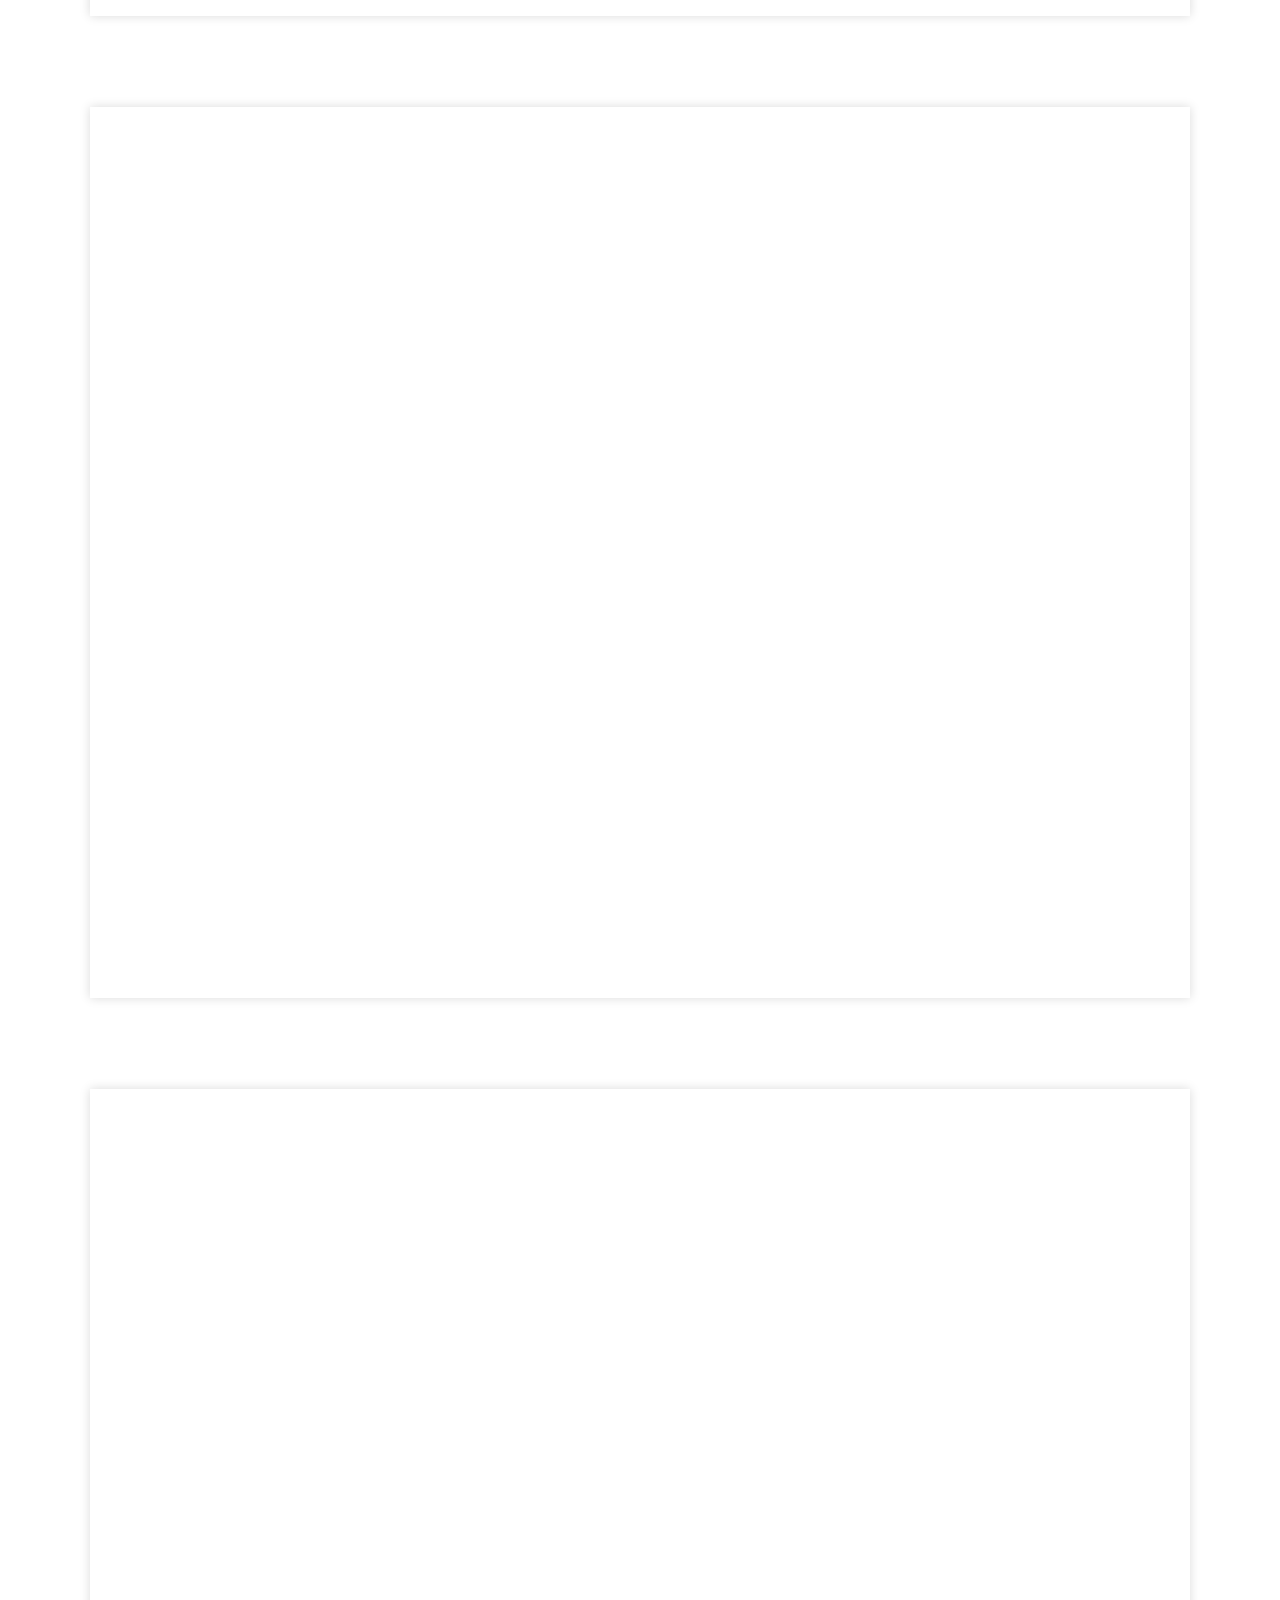
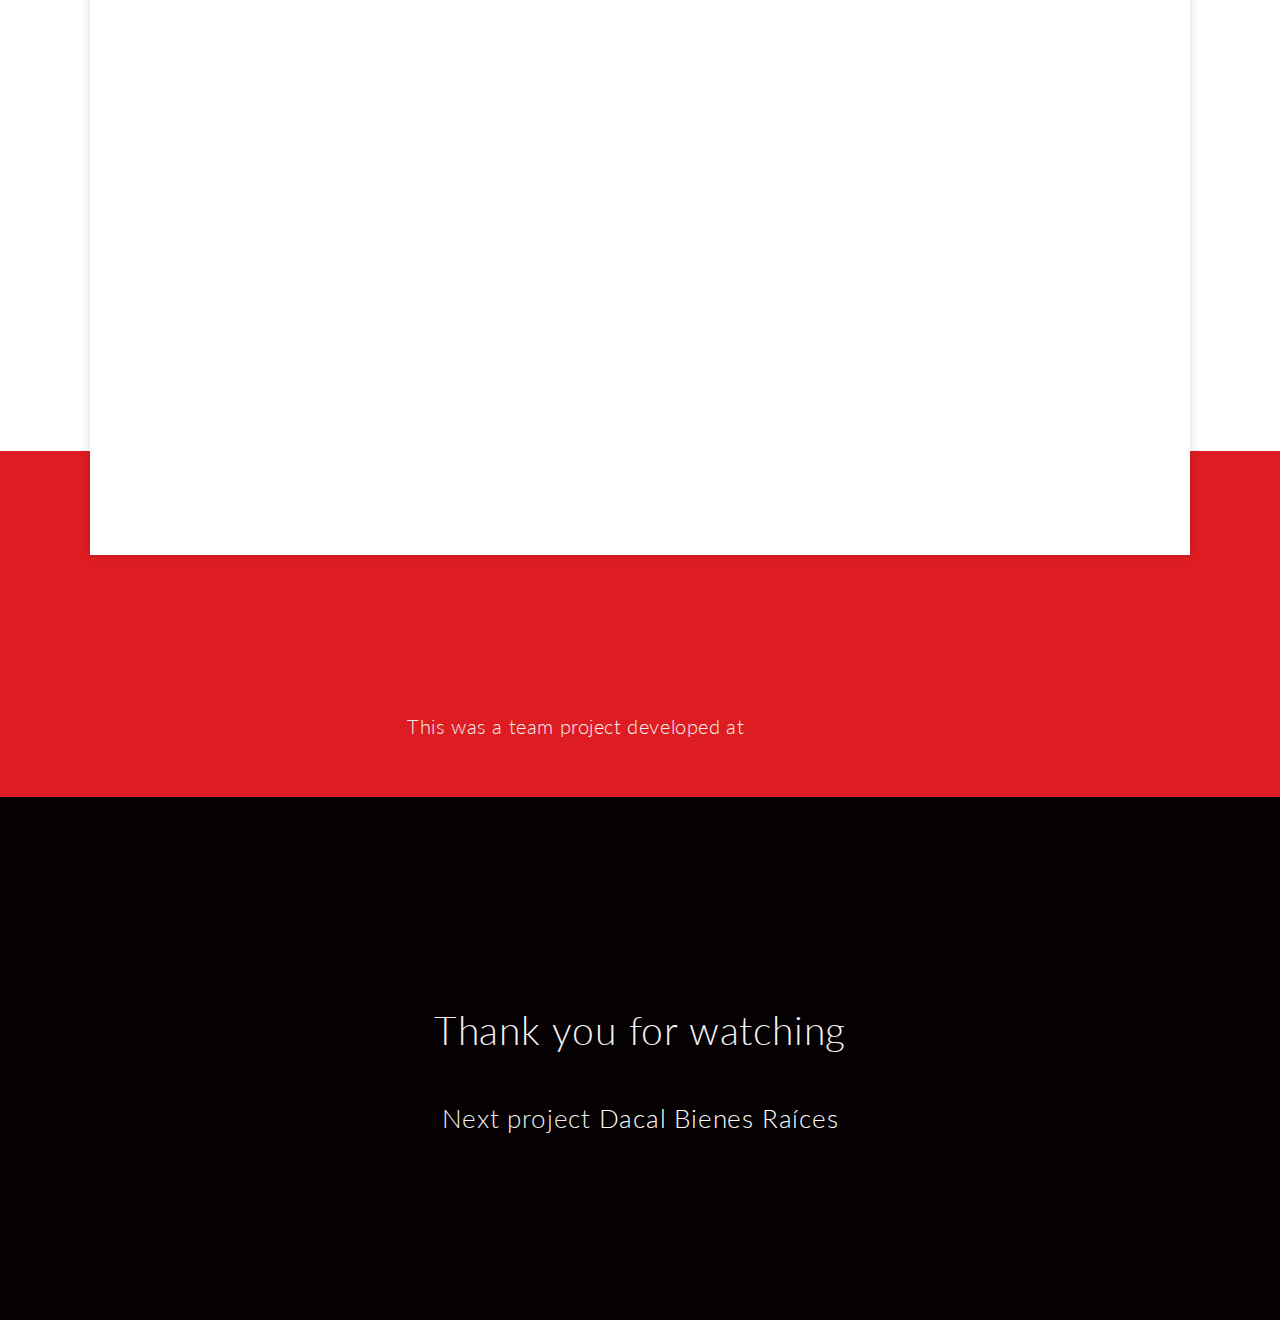
<file: work/estudiantes-de-la-plata/index.html>
<!DOCTYPE html>
<!--[if lt IE 7 ]> <html class="ie ie6 ie-lt10 ie-lt9 ie-lt8 ie-lt7 no-js" lang="en-GB"> <![endif]--><!--[if IE 7 ]>    <html class="ie ie7 ie-lt10 ie-lt9 ie-lt8 no-js" lang="en-GB"> <![endif]--><!--[if IE 8 ]>    <html class="ie ie8 ie-lt10 ie-lt9 no-js" lang="en-GB"> <![endif]--><!--[if IE 9 ]>    <html class="ie ie9 ie-lt10 no-js" lang="en-GB"> <![endif]--><!--[if gt IE 9]><!--><html class="no-js" lang="en-GB">
<!--<![endif]-->
<!-- the "no-js" class is for Modernizr. -->

<head id="www-sitename-com" data-template-set="html5-reset-wordpress-theme">

	<meta charset="UTF-8">

	<!-- Always force latest IE rendering engine (even in intranet) -->
	<!--[if IE ]>
	<meta http-equiv="X-UA-Compatible" content="IE=edge">
	<![endif]-->

	
	<title>Radivoy</title>

	<meta name="title" content="Radivoy">

	<!--Google will often use this as its description of your page/site. Make it good.-->
	<meta name="description" content="UI designer &amp; web developer">

	<meta http-equiv="Content-Security-Policy" content="upgrade-insecure-requests">

	<meta name="viewport" content="initial-scale=1, maximum-scale=1">

		

	<meta name="Copyright" content="Copyright &copy; Radivoy 2022. All Rights Reserved.">

	<link rel="profile" href="http://gmpg.org/xfn/11">
	<link rel="pingback" href="https://radivoy.github.io/radivoy_static/xmlrpc.php">
	<link rel="icon" type="image/gif" href="https://radivoy.github.io/radivoy_static/wp-content/themes/radivoy/imgs/r.gif">

	<meta name="robots" content="max-image-preview:large">
<link rel="dns-prefetch" href="//ajax.googleapis.com">
<link rel="dns-prefetch" href="//www.google.com">
<link rel="dns-prefetch" href="//fonts.googleapis.com">
<link rel="dns-prefetch" href="//use.fontawesome.com">
<link rel="dns-prefetch" href="//s.w.org">
<link rel="alternate" type="application/rss+xml" title="Radivoy &raquo; Feed" href="https://radivoy.github.io/radivoy_static/feed/">
<link rel="alternate" type="application/rss+xml" title="Radivoy &raquo; Comments Feed" href="https://radivoy.github.io/radivoy_static/comments/feed/">
		<script type="text/javascript">
			window._wpemojiSettings = {"baseUrl":"https:\/\/s.w.org\/images\/core\/emoji\/13.1.0\/72x72\/","ext":".png","svgUrl":"https:\/\/s.w.org\/images\/core\/emoji\/13.1.0\/svg\/","svgExt":".svg","source":{"concatemoji":"https:\/\/radivoy.github.io\/radivoy_static\/wp-includes\/js\/wp-emoji-release.min.js?ver=5.8.3"}};
			!function(e,a,t){var n,r,o,i=a.createElement("canvas"),p=i.getContext&&i.getContext("2d");function s(e,t){var a=String.fromCharCode;p.clearRect(0,0,i.width,i.height),p.fillText(a.apply(this,e),0,0);e=i.toDataURL();return p.clearRect(0,0,i.width,i.height),p.fillText(a.apply(this,t),0,0),e===i.toDataURL()}function c(e){var t=a.createElement("script");t.src=e,t.defer=t.type="text/javascript",a.getElementsByTagName("head")[0].appendChild(t)}for(o=Array("flag","emoji"),t.supports={everything:!0,everythingExceptFlag:!0},r=0;r<o.length;r++)t.supports[o[r]]=function(e){if(!p||!p.fillText)return!1;switch(p.textBaseline="top",p.font="600 32px Arial",e){case"flag":return s([127987,65039,8205,9895,65039],[127987,65039,8203,9895,65039])?!1:!s([55356,56826,55356,56819],[55356,56826,8203,55356,56819])&&!s([55356,57332,56128,56423,56128,56418,56128,56421,56128,56430,56128,56423,56128,56447],[55356,57332,8203,56128,56423,8203,56128,56418,8203,56128,56421,8203,56128,56430,8203,56128,56423,8203,56128,56447]);case"emoji":return!s([10084,65039,8205,55357,56613],[10084,65039,8203,55357,56613])}return!1}(o[r]),t.supports.everything=t.supports.everything&&t.supports[o[r]],"flag"!==o[r]&&(t.supports.everythingExceptFlag=t.supports.everythingExceptFlag&&t.supports[o[r]]);t.supports.everythingExceptFlag=t.supports.everythingExceptFlag&&!t.supports.flag,t.DOMReady=!1,t.readyCallback=function(){t.DOMReady=!0},t.supports.everything||(n=function(){t.readyCallback()},a.addEventListener?(a.addEventListener("DOMContentLoaded",n,!1),e.addEventListener("load",n,!1)):(e.attachEvent("onload",n),a.attachEvent("onreadystatechange",function(){"complete"===a.readyState&&t.readyCallback()})),(n=t.source||{}).concatemoji?c(n.concatemoji):n.wpemoji&&n.twemoji&&(c(n.twemoji),c(n.wpemoji)))}(window,document,window._wpemojiSettings);
		</script>
		<style type="text/css">img.wp-smiley,
img.emoji {
	display: inline !important;
	border: none !important;
	box-shadow: none !important;
	height: 1em !important;
	width: 1em !important;
	margin: 0 .07em !important;
	vertical-align: -0.1em !important;
	background: none !important;
	padding: 0 !important;
}</style>
	<link rel="stylesheet" id="wp-block-library-css" href="https://radivoy.github.io/radivoy_static/wp-includes/css/dist/block-library/style.min.css?ver=5.8.3" type="text/css" media="all">
<link rel="stylesheet" id="contact-form-7-css" href="https://radivoy.github.io/radivoy_static/wp-content/plugins/contact-form-7/includes/css/styles.css?ver=5.5.3" type="text/css" media="all">
<link rel="stylesheet" id="html5reset-reset-css" href="https://radivoy.github.io/radivoy_static/wp-content/themes/radivoy/reset.css?ver=5.8.3" type="text/css" media="all">
<link rel="stylesheet" id="html5reset-style-css" href="https://radivoy.github.io/radivoy_static/wp-content/themes/radivoy/style.css?a=7267&#038;ver=5.8.3" type="text/css" media="all">
<link rel="stylesheet" id="lato-css" href="https://fonts.googleapis.com/css?family=Lato%3A300%2C400%2C700&#038;display=swap&#038;ver=5.8.3" type="text/css" media="all">
<link rel="stylesheet" id="fontawesome-css" href="https://use.fontawesome.com/releases/v5.11.2/css/all.css?ver=5.8.3" type="text/css" media="all">
<script type="text/javascript" src="https://ajax.googleapis.com/ajax/libs/jquery/1.12.4/jquery.min.js?ver=5.8.3" id="jquery-js"></script>
<script type="text/javascript" src="https://radivoy.github.io/radivoy_static/wp-content/themes/radivoy/js/prefixfree.min.js?ver=5.8.3" id="prefixfree-js"></script>
<script type="text/javascript" src="https://radivoy.github.io/radivoy_static/wp-content/themes/radivoy/js/functions.js?ver=5.8.3" id="functions-js"></script>
<link rel="https://api.w.org/" href="https://radivoy.github.io/radivoy_static/wp-json/">
<link rel="alternate" type="application/json" href="https://radivoy.github.io/radivoy_static/wp-json/wp/v2/work/51">
<link rel="EditURI" type="application/rsd+xml" title="RSD" href="https://radivoy.github.io/radivoy_static/xmlrpc.php?rsd">
<link rel="wlwmanifest" type="application/wlwmanifest+xml" href="https://radivoy.github.io/radivoy_static/wp-includes/wlwmanifest.xml"> 
<meta name="generator" content="WordPress 5.8.3">
<link rel="canonical" href="https://radivoy.github.io/radivoy_static/work/estudiantes-de-la-plata/">
<link rel="shortlink" href="https://radivoy.github.io/radivoy_static/?p=51">
<link rel="alternate" type="application/json+oembed" href="https://radivoy.github.io/radivoy_static/wp-json/oembed/1.0/embed?url=https%3A%2F%2Fradivoy.github.io%2Fradivoy_static%2Fwork%2Festudiantes-de-la-plata%2F">
<link rel="alternate" type="text/xml+oembed" href="https://radivoy.github.io/radivoy_static/wp-json/oembed/1.0/embed?url=https%3A%2F%2Fradivoy.github.io%2Fradivoy_static%2Fwork%2Festudiantes-de-la-plata%2F&#038;format=xml">
<style type="text/css">.recentcomments a{display:inline !important;padding:0 !important;margin:0 !important;}</style>
<noscript><style>.lazyload[data-src]{display:none !important;}</style></noscript>
<style>.lazyload{background-image:none !important;}.lazyload:before{background-image:none !important;}</style>
	<!-- Google Tag Manager -->
	<script>(function(w,d,s,l,i){w[l]=w[l]||[];w[l].push({'gtm.start':
	new Date().getTime(),event:'gtm.js'});var f=d.getElementsByTagName(s)[0],
	j=d.createElement(s),dl=l!='dataLayer'?'&l='+l:'';j.async=true;j.src=
	'https://www.googletagmanager.com/gtm.js?id='+i+dl;f.parentNode.insertBefore(j,f);
	})(window,document,'script','dataLayer','GTM-PTJFQFP');</script>
	<!-- End Google Tag Manager -->

</head>

<body class="work-template-default single single-work postid-51">
<script data-cfasync="false">var ewww_webp_supported=false;</script>

	<!-- Google Tag Manager (noscript) -->
	<noscript><iframe height="0" width="0" style="display:none;visibility:hidden" data-src="https://www.googletagmanager.com/ns.html?id=GTM-PTJFQFP" class="lazyload"></iframe></noscript>
	<!-- End Google Tag Manager (noscript) -->

	<div class="precover"></div>
	<div class="cover"></div>
	<div id="wrapper">

		<header id="header" role="banner">
			<div class="logo">
				<a href="https://radivoy.github.io/radivoy_static" title="Radivoy">
				 
					<img src="https://radivoy.github.io/radivoy_static/wp-content/themes/radivoy/imgs/radivoy_w.svg">
								</a>
			</div>
		</header>

		<nav id="nav" role="navigation">

			<ul>
				<li class="page_item page-item-19"><a href="https://radivoy.github.io/radivoy_static/about-me/">About me</a></li>
<li class="page_item page-item-21"><a href="https://radivoy.github.io/radivoy_static/works/">Works</a></li>
				<li><a href="mailto:radivoy@gmail.com" class="contactme" title="Contact me">Contact me</a></li>
			</ul>
			
			<div id="social" class="source-org vcard copyright" role="contentinfo">
				<a href="https://www.linkedin.com/in/radivoy/" target="_blank" title="Linkedin">
					<i class="fab fa-linkedin"></i> Linkedin
				</a>
				<a href="https://dribbble.com/radivoy" target="_blank" title="Dribbble">
					<i class="fab fa-dribbble"></i> Dribbble
				</a>
			</div>
			
		</nav>

		<div class="nav-toggle">
			<span></span>
		</div>


	
	
		<article class="post-51 work type-work status-publish has-post-thumbnail hentry" id="post-51">
			<header style="background-image:url(https://radivoy.github.io/radivoy_static/wp-content/uploads/2019/12/hinchada-1.jpg); background-color:222, 29, 34;">	
				<div class="content">
					<img class="animated lazyload" src="[data-uri]" alt="Estudiantes de La Plata" data-src="https://radivoy.github.io/radivoy_static/wp-content/uploads/2019/12/mockupedelp.png" loading="lazy"><noscript><img class="animated" src="https://radivoy.github.io/radivoy_static/wp-content/uploads/2019/12/mockupedelp.png" alt="Estudiantes de La Plata" data-eio="l"></noscript>
					<div class="page-content animated">
						<h1 class="entry-title">
							Estudiantes de La Plata						</h1>
						<p>
							Estudiantes de La Plata is an Argentinian football club  known as one of the most successful team in the country.  It has won numerous league and international titles, including the Intercontinental Cup, becoming club world champions in 1968.<br>
<br>
The goal of this project was to portray Estudiantes de La Plata according to the history of the club, and to provide news and information of the team in a responsive and modern website.						</p>
						<p class="rol">
							My role: UI / UX / Web development						</p>					
					</div>		
				</div>		
				<div class="gradient" style="background: #de1d22;background: linear-gradient(rgba(222, 29, 34,0), #de1d22);"></div>
			</header>

			
			
			
						
			 
					<div class="contenido appear" data-delay="500">
																			<div class="contenido-txt">
								In website's development I take part both in UI design and coding process, as in decisions for a better UX. The site was built using Wordpress CMS to benefit the client with updating site content. 
							</div>
												 
							<img src="[data-uri]" alt="" data-src="https://radivoy.github.io/radivoy_static/wp-content/uploads/2019/12/mockup2-751x1024.png" loading="lazy" class="lazyload"><noscript><img src="https://radivoy.github.io/radivoy_static/wp-content/uploads/2019/12/mockup2-751x1024.png" alt="" data-eio="l"></noscript>
											</div>
			 
					<div class="contenido appear" data-delay="500">
													<h2>Type & Colors</h2>
																			<div class="contenido-txt">
								The decision was to follow the club’s traditional color palette and to find a very legible sans-serif typeface.   
							</div>
												 
							<img src="[data-uri]" alt="Type & Colors" data-src="https://radivoy.github.io/radivoy_static/wp-content/uploads/2019/12/type.png" loading="lazy" class="lazyload"><noscript><img src="https://radivoy.github.io/radivoy_static/wp-content/uploads/2019/12/type.png" alt="Type & Colors" data-eio="l"></noscript>
											</div>
			
			
			
							
				<div class="galeria">
											<div class="galeria-txt">
							We created different styles to represent the overall visual aesthetic of the website and designed each element to create a seamless user experience.						</div>
																<div class="galeria-img">
							<img src="[data-uri]" alt="" data-src="https://radivoy.github.io/radivoy_static/wp-content/uploads/2019/12/01-1-1.jpg" loading="lazy" class="lazyload"><noscript><img src="https://radivoy.github.io/radivoy_static/wp-content/uploads/2019/12/01-1-1.jpg" alt="" data-eio="l"></noscript>
						</div>
											<div class="galeria-img">
							<img src="[data-uri]" alt="" data-src="https://radivoy.github.io/radivoy_static/wp-content/uploads/2019/12/02-1.jpg" loading="lazy" class="lazyload"><noscript><img src="https://radivoy.github.io/radivoy_static/wp-content/uploads/2019/12/02-1.jpg" alt="" data-eio="l"></noscript>
						</div>
											<div class="galeria-img">
							<img src="[data-uri]" alt="" data-src="https://radivoy.github.io/radivoy_static/wp-content/uploads/2019/12/03-1.jpg" loading="lazy" class="lazyload"><noscript><img src="https://radivoy.github.io/radivoy_static/wp-content/uploads/2019/12/03-1.jpg" alt="" data-eio="l"></noscript>
						</div>
											<div class="galeria-img">
							<img src="[data-uri]" alt="" data-src="https://radivoy.github.io/radivoy_static/wp-content/uploads/2019/12/04-1.jpg" loading="lazy" class="lazyload"><noscript><img src="https://radivoy.github.io/radivoy_static/wp-content/uploads/2019/12/04-1.jpg" alt="" data-eio="l"></noscript>
						</div>
									</div>
						

			<div class="proyectar" style="background-color:#de1d22;">
				This was a team project developed at <a href="https://www.proyectar.com.ar/" title="Proyectar"><img src="[data-uri]" alt="Proyectar" data-src="https://radivoy.github.io/radivoy_static/wp-content/themes/radivoy/imgs/proyectar.svg" class="lazyload"><noscript><img src="https://radivoy.github.io/radivoy_static/wp-content/themes/radivoy/imgs/proyectar.svg" alt="Proyectar" data-eio="l"></noscript></a>
			</div>

			<footer class="work-footer">
				<img src="[data-uri]" data-src="https://radivoy.github.io/radivoy_static/wp-content/themes/radivoy/imgs/radivoy.svg" class="lazyload"><noscript><img src="https://radivoy.github.io/radivoy_static/wp-content/themes/radivoy/imgs/radivoy.svg" data-eio="l"></noscript>
				<h4>Thank you for watching</h4>
				<h5>
											Next project <a href="https://radivoy.github.io/radivoy_static/work/dacal-bienes-raices/" title="Dacal Bienes Raíces'">Dacal Bienes Raíces</a>
									</h5>
				<div id="footer" class="source-org vcard copyright" role="contentinfo">
					<a href="https://www.linkedin.com/in/radivoy/" title="Linkedin">
						<i class="fab fa-linkedin"></i> Linkedin
					</a>
					<a href="https://dribbble.com/radivoy" title="Dribbble">
						<i class="fab fa-dribbble"></i> Dribbble
					</a>
				</div>
			</footer>
			
						
		</article>


	
		
	</div>

	<!-- Global site tag (gtag.js) - Google Analytics -->
	<script async src="https://www.googletagmanager.com/gtag/js?id=UA-55313640-2"></script>
	<script>
	window.dataLayer = window.dataLayer || [];
	function gtag(){dataLayer.push(arguments);}
	gtag('js', new Date());

	gtag('config', 'UA-55313640-2');
	</script>


	<script type="text/javascript" id="eio-lazy-load-js-before">
var eio_lazy_vars = {"exactdn_domain":"","skip_autoscale":0,"threshold":0};
</script>
<script type="text/javascript" src="https://radivoy.github.io/radivoy_static/wp-content/plugins/ewww-image-optimizer/includes/lazysizes.min.js?ver=1.1" id="eio-lazy-load-js"></script>
<script type="text/javascript" src="https://radivoy.github.io/radivoy_static/wp-includes/js/dist/vendor/regenerator-runtime.min.js?ver=0.13.7" id="regenerator-runtime-js"></script>
<script type="text/javascript" src="https://radivoy.github.io/radivoy_static/wp-includes/js/dist/vendor/wp-polyfill.min.js?ver=3.15.0" id="wp-polyfill-js"></script>
<script type="text/javascript" id="contact-form-7-js-extra">
/* <![CDATA[ */
var wpcf7 = {"api":{"root":"https:\/\/radivoy.github.io\/radivoy_static\/wp-json\/","namespace":"contact-form-7\/v1"}};
/* ]]> */
</script>
<script type="text/javascript" src="https://radivoy.github.io/radivoy_static/wp-content/plugins/contact-form-7/includes/js/index.js?ver=5.5.3" id="contact-form-7-js"></script>
<script type="text/javascript" src="https://www.google.com/recaptcha/api.js?render=6LcUEtgZAAAAADR7FDYfp8VqdifPRStluQrEq0DK&#038;ver=3.0" id="google-recaptcha-js"></script>
<script type="text/javascript" id="wpcf7-recaptcha-js-extra">
/* <![CDATA[ */
var wpcf7_recaptcha = {"sitekey":"6LcUEtgZAAAAADR7FDYfp8VqdifPRStluQrEq0DK","actions":{"homepage":"homepage","contactform":"contactform"}};
/* ]]> */
</script>
<script type="text/javascript" src="https://radivoy.github.io/radivoy_static/wp-content/plugins/contact-form-7/modules/recaptcha/index.js?ver=5.5.3" id="wpcf7-recaptcha-js"></script>
<script type="text/javascript" src="https://radivoy.github.io/radivoy_static/wp-includes/js/wp-embed.min.js?ver=5.8.3" id="wp-embed-js"></script>
</body>

</html>
</file>
